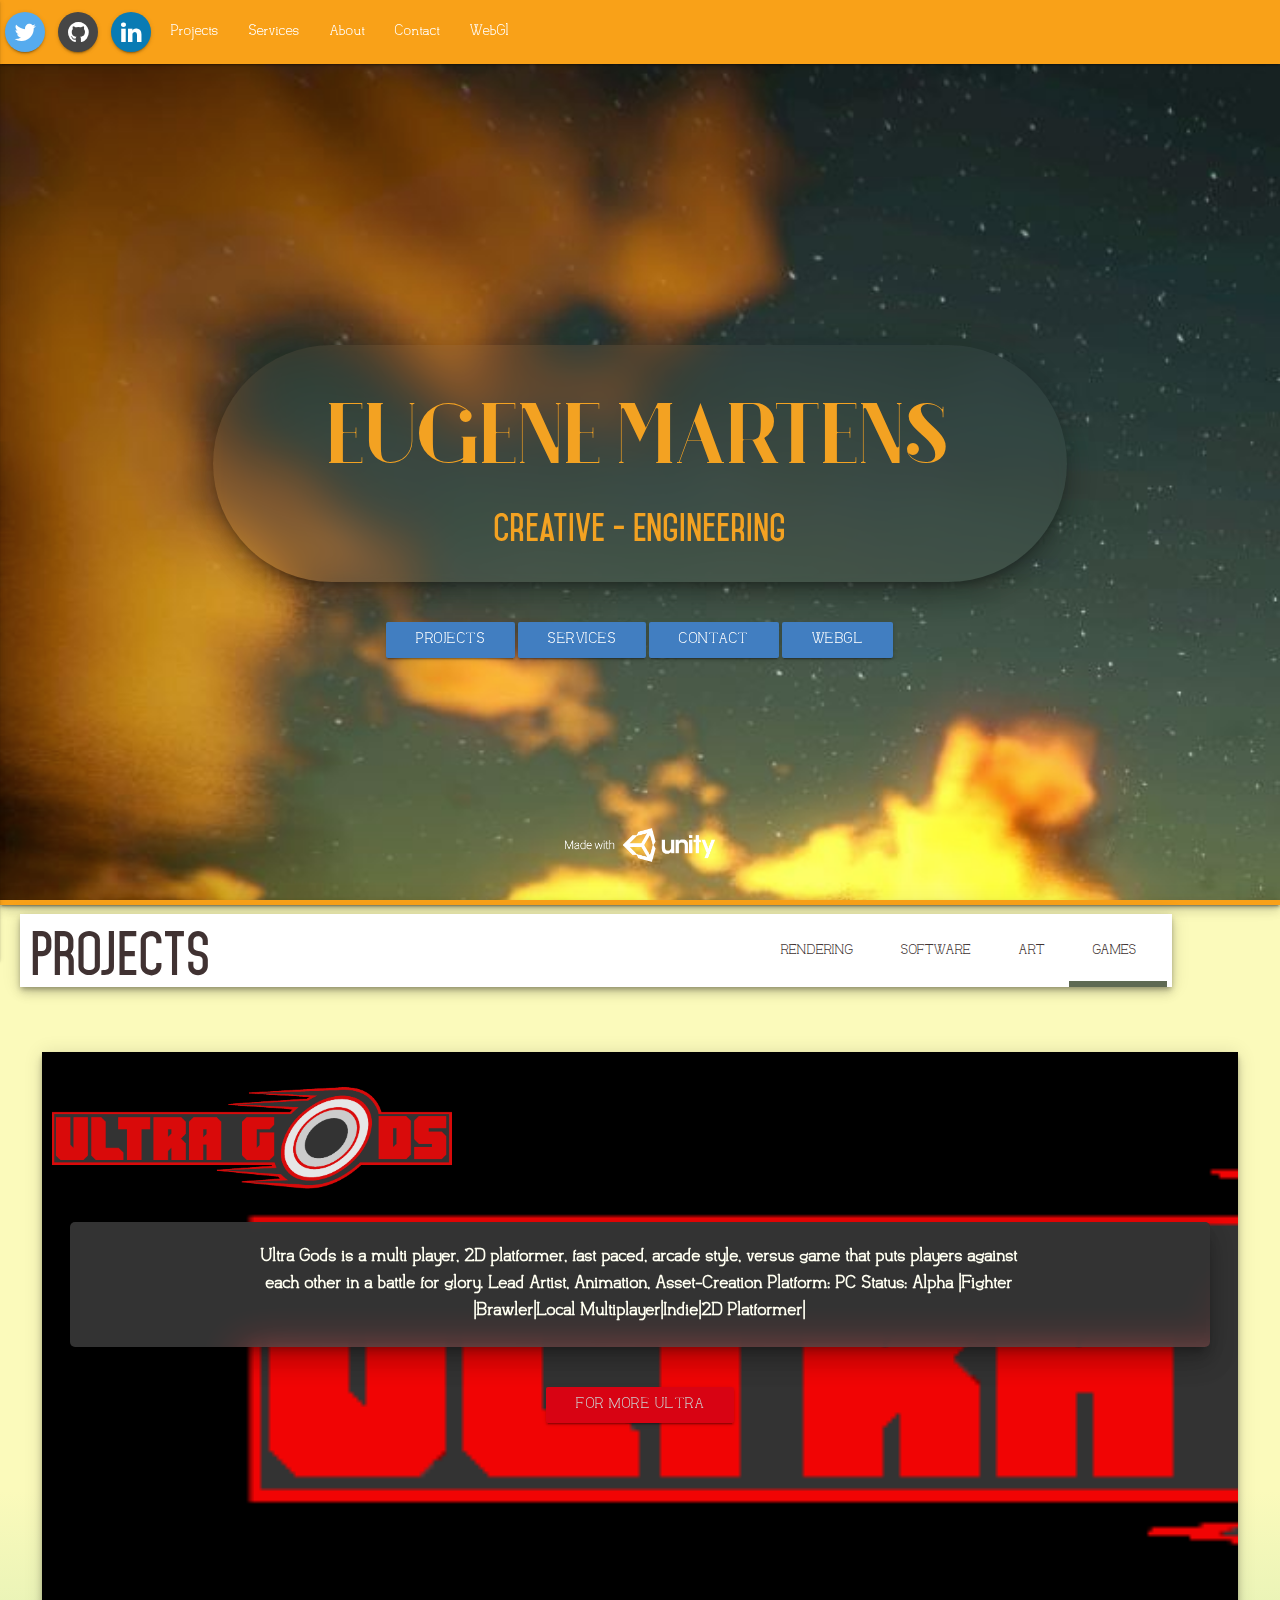
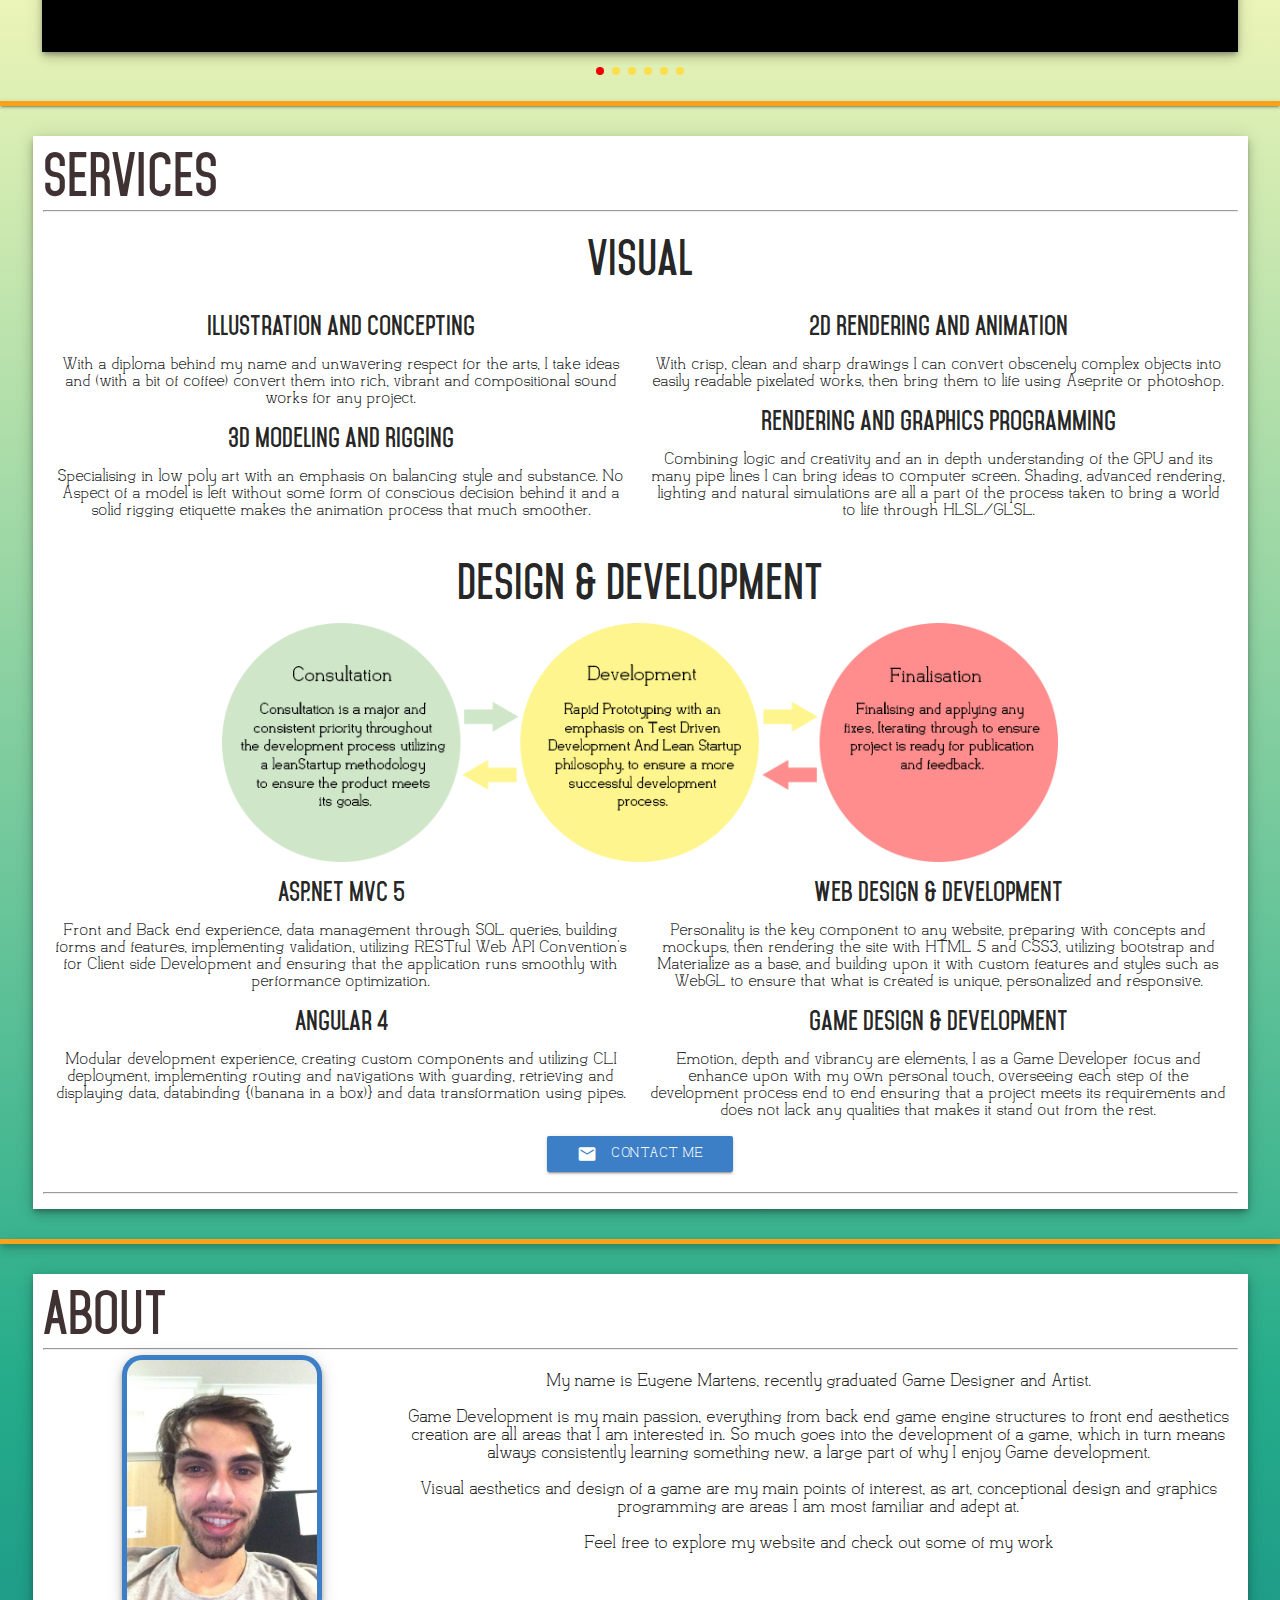
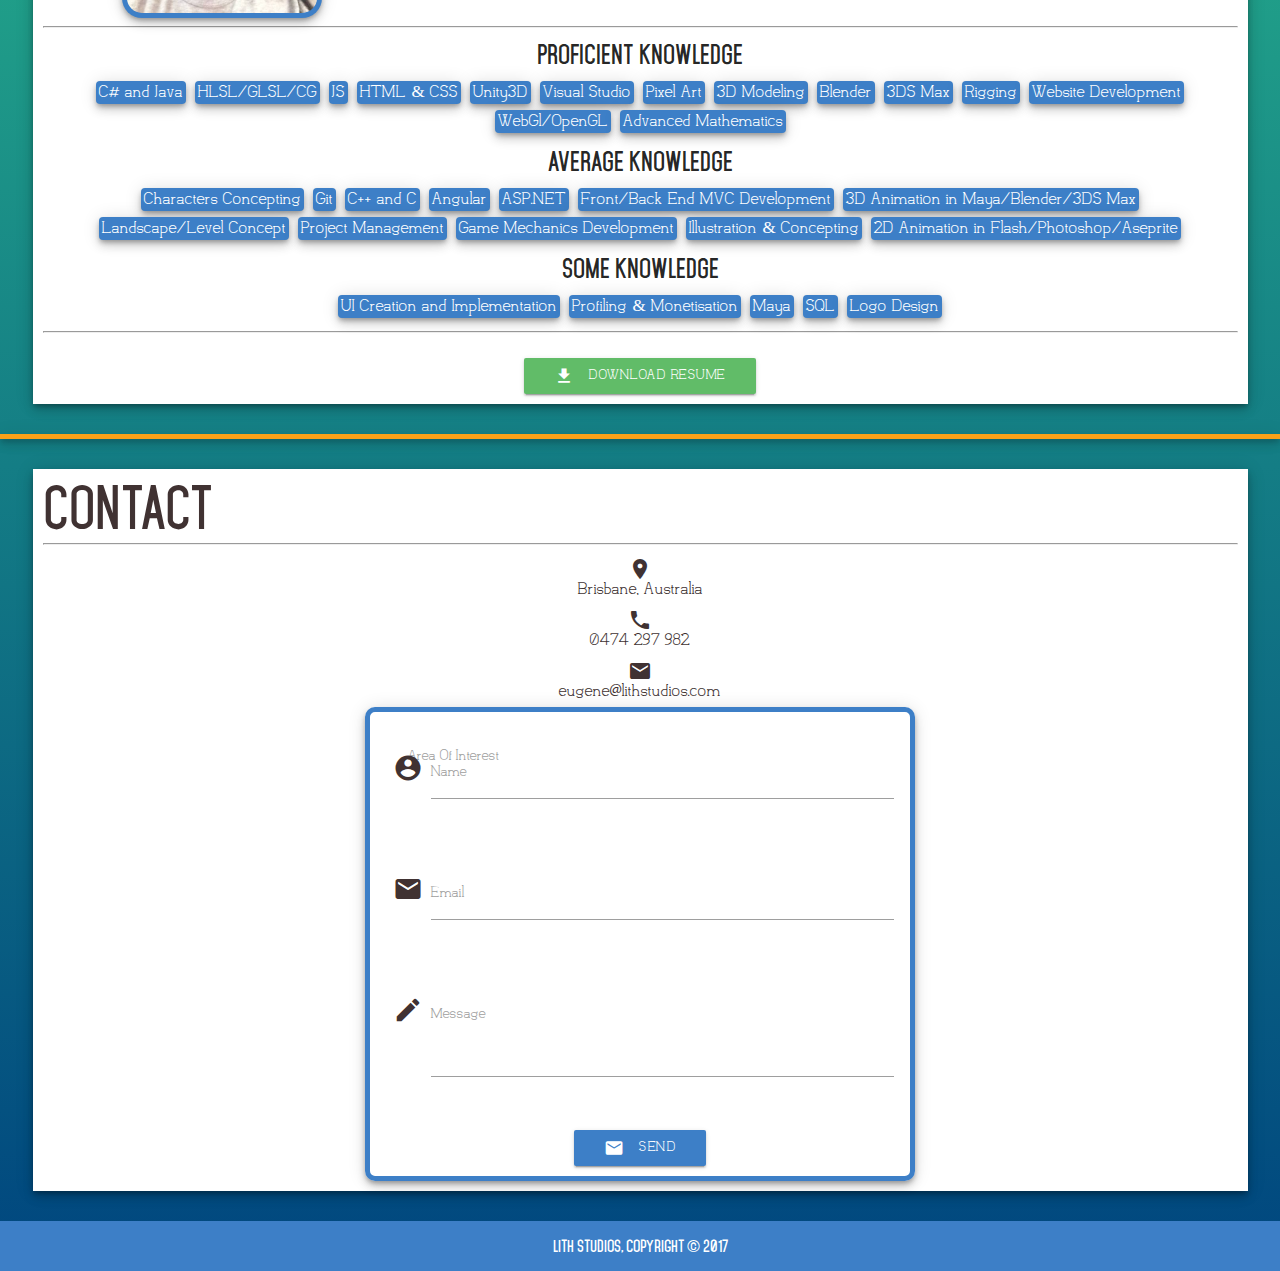
<file: public_html/index.html>
﻿<!DOCTYPE html>
<html id="Index-Html">

<head>
	<meta charset="utf-8">

	<meta name="viewport" content="width=device-width, initial-scale=1.0">
	<meta name="description" content="Eugene Martens Portfolio">
	<meta name="keywords" content="Eugene Martens, Portfolio, software development, web desighn, game development, programming">
	<meta name="author" content="Eugene Martens">
	<link rel="shortcut icon" type="image/png" href="img/Icons/favicon.ico">

	<title>Eugene Martens| Welcome</title>
	<!--Import Google Icon Font-->
	<link href="https://fonts.googleapis.com/icon?family=Material+Icons" rel="stylesheet">
	<!--Import materialize.css-->
	<link type="text/css" rel="stylesheet" href="css/materialize.min.css" media="screen,projection" />
	<link type="text/css" rel="stylesheet" href="css/custom.css" media="screen,projection" />
	<link type="text/css" rel="stylesheet" href="css/project-content.css" media="screen,projection" />
	<!-- Add icon library -->
	<link rel="stylesheet" href="https://cdnjs.cloudflare.com/ajax/libs/font-awesome/4.7.0/css/font-awesome.min.css">

	<!--Import jQuery before materialize.js-->

	<script type="text/javascript" src="https://code.jquery.com/jquery-3.2.1.min.js"></script>
	<script type="text/javascript" src="js/materialize.js"></script>
	<link href="https://fonts.googleapis.com/icon?family=Material+Icons" rel="stylesheet">
	<script>
		(function (i, s, o, g, r, a, m) {
			i['GoogleAnalyticsObject'] = r; i[r] = i[r] || function () {
				(i[r].q = i[r].q || []).push(arguments)
			}, i[r].l = 1 * new Date(); a = s.createElement(o),
				m = s.getElementsByTagName(o)[0]; a.async = 1; a.src = g; m.parentNode.insertBefore(a, m)
		})(window, document, 'script', 'https://www.google-analytics.com/analytics.js', 'ga');
		ga('create', 'UA-104121571-1', 'auto');
		ga('send', 'pageview');
	</script>

	<script>
		$(document).ready(function () {

			$('.modal').modal();

			$('#contact').modal({
				dismissible: false
			});
			$(".button-collapse").sideNav();
			$('.carousel.carousel-slider').carousel({ fullWidth: true });
			$('.scrollspy').scrollSpy({ scrollOffset: 0 });
			$('select').material_select();

			$("#navvy").hide(); //hide your div initially
			var topOfOthDiv = $("#Projects").offset().top;
			$(window).scroll(function () {
				if ($(window).scrollTop() > topOfOthDiv - 15) { //scrolled past the other div?
					$("#navvy").fadeIn("slow"); //reached the desipeach point -- show div
				}
				else {
					$("#navvy").fadeOut("slow");
				}
			});

		});
	</script>

	<script>
		function Pause() {
			console.log("poo");
			var carousel = $('#4').carousel();
			carousel.off();
		}

		function Init() {
			document.onclick = function () {
				$('#1').carousel({ fullWidth: true });
				$('#4').carousel({ fullWidth: true });
				$('.carousel.carousel-slider').carousel({ fullWidth: true });
			}
		}
	</script>

	<!-- Main -->
	<!-- Three JS -->
</head>

<body>
	<!-- ----------------------------MAIN------------------------- -->

	<!------------------------------MAIN------------------------------>
	<main>



		<nav id="navvy" class="fixed display-flex">
			<div class="nav-wrapper">
				<a href="#" data-activates="mobile-demo" class="button-collapse">
					<i class="material-icons">menu</i>
				</a>
				<a id="right" target="_blank" href="https://twitter.com/jhonnywhiplash" class="m-sides-5 waves-effect waves-light btn-floating social twitter social-twit-col z-depth-1">
					<i class="fa fa-twitter l-height-40"></i> Sign in with twitter</a>
				<a id="right" target="_blank" href="https://github.com/Togene" class="m-sides-5 waves-effect waves-light btn-floating social github social-git-col z-depth-1">
					<i class="fa fa-github l-height-40"></i> Sign in with github</a>
				<a id="right" target="_blank" href="https://www.linkedin.com/in/eugene-martens-7b9603a0/" class="m-sides-5 waves-effect waves-light btn-floating social linkedin social-linked-col z-depth-1">
					<i class="fa fa-linkedin l-height-40"></i> Sign in with linkedin</a>
				<ul class="right hide-on-med-and-down">
					<li>
						<a href="#Projects">Projects</a>
					</li>
					<li>
						<a href="#Services">Services</a>
					</li>
					<li>
						<a href="#About">About</a>
					</li>
					<li>
						<a href="#Contact">Contact</a>

					</li>
					<li>
						<a href="http://webgl.eugenemartens.com/">WebGl</a>

					</li>

				</ul>
				<ul class="side-nav" id="mobile-demo">
					<li>
						<a href="#Projects">Projects</a>
					</li>
					<li>
						<a href="#Services">Services</a>
					</li>
					<li>
						<a href="#About">About</a>
					</li>
					<li>
						<a href="#Contact">Contact</a>
					</li>
					<li>
						<a href="http://webgl.eugenemartens.com/">WebGl</a>

					</li>
				</ul>
			</div>
		</nav>

		<!------------------------------MODAL CONTENT------------------------------>
		<div class="row no-b-margin">

			<!-- Modal Structure -->

			<div id="m-art-beach" class="modal b-r-10 no-color m-t-20">
				<div class="modal-content">
					<img src="./img/beach_cg.jpg" alt="" class="img-clamp-100">
				</div>
			</div>

			<!-- Modal Structure -->
			<div id="m-art-1" class="modal b-r-10 no-color padding-10 m-t-20">
				<div class="modal-content">
					<img src="./img/Art_01.JPG" alt="" class="img-clamp-100">
				</div>
			</div>

			<!-- Modal Structure -->
			<div id="m-art-9" class="modal b-r-10 no-color padding-10 m-t-20">
				<div class="modal-content">
					<img src="./img/Art_09.png" alt="" class="img-clamp-100">
				</div>
			</div>

			<!-- Modal Structure -->
			<div id="m-art-2" class="modal v-modal-width b-r-10 no-color padding-10 m-t-20">
				<div class="modal-content">
					<img src="./img/Art_02.JPG" alt="" class="img-clamp-100">
				</div>
			</div>

			<!-- Modal Structure -->
			<div id="m-art-3" class="modal v-modal-width b-r-10 no-color padding-10 m-t-20">

				<div class="modal-content">
					<img src="./img/Art_03.JPG" alt="" class="img-clamp-100">
				</div>

			</div>

			<div id="m-art-3" class="modal v-modal-width b-r-10 no-color padding-10 m-t-20">

				<div class="modal-content">
					<img src="./img/Art_03.JPG" alt="" class="img-clamp-100">
				</div>

			</div>

			<div id="m-art-8" class="modal v-modal-width-2 b-r-10 no-color padding-10 m-t-20">

				<div class="modal-content">
					<img src="./img/Art_08.jpg" alt="" class="img-clamp-100">
				</div>

			</div>

			<!------------------------------------------------------------------------>

			<!-- Modal Structure -->
			<div id="m-p-art-0" class="modal v-modal-width b-r-10 no-color padding-10 m-t-20">

				<div class="modal-content">
					<img src="./img/2d/Pixel_Art0.png" alt="" class="img-pixelated img-clamp-100">
				</div>

			</div>

			<!-- Modal Structure -->
			<div id="m-p-art-1" class="modal v-modal-width b-r-10 no-color padding-10 m-t-20">

				<div class="modal-content">
					<img src="./img/2d/pixel_Gene_Dance/Puri_Puri_Jump.gif" alt="" class="img-pixelated img-clamp-100">
				</div>

			</div>

			<!-- Modal Structure -->
			<div id="m-p-art-2" class="modal v-modal-width b-r-10 no-color padding-10 m-t-20">

				<div class="modal-content">
					<img src="./img/2d/Pixel_Art2.png" alt="" class="img-pixelated img-clamp-100">
				</div>

			</div>

			<!-- Modal Structure -->
			<div id="m-p-art-3" class="modal v-modal-width b-r-10 no-color padding-10 m-t-20">

				<div class="modal-content">
					<img src="./img/2d/pixel_Gene_Dance/Jest_Dance.gif" alt="" class="img-pixelated img-clamp-100">
				</div>

			</div>

			<div id="m-p-art-4" class="modal v-modal-width b-r-10 no-color padding-10 m-t-20">

				<div class="modal-content">
					<img src="./img/2d/Pixel_Art4.png" alt="" class="img-pixelated img-clamp-100">
				</div>

			</div>

			<div id="m-p-art-5" class="modal v-modal-width-2 b-r-10 no-color padding-10 m-t-20">

				<div class="modal-content">
					<img src="./img/2d/Pixel_Art5.png" alt="" class="img-pixelated img-clamp-100">
				</div>

			</div>

			<div id="m-p-art-6" class="modal v-modal-width b-r-10 no-color padding-10 m-t-20">

				<div class="modal-content">
					<img src="./img/2d/Pixel_Art6.png" alt="" class="img-pixelated img-clamp-100">
				</div>

			</div>

			<div id="m-p-art-7" class="modal v-modal-width b-r-10 no-color padding-10 m-t-20">

				<div class="modal-content">
					<img src="./img/2d/Pixel_Art7.png" alt="" class="img-pixelated img-clamp-100">
				</div>

			</div>

			<div id="m-p-art-8" class="modal v-modal-width b-r-10 no-color padding-10 m-t-20">

				<div class="modal-content">
					<img src="./img/2d/pixel_Gene_Dance/Pixel_Gene.gif" alt="" class="img-pixelated img-clamp-100">
				</div>

			</div>

			<!------------------------------------------------------------------------>
			<!------------------------------------------------------------------------>

			<!-- Modal Structure -->
			<div id="m-m-art-0" class="modal b-r-10 no-color padding-10 m-t-20">

				<div class="modal-content">
					<img src="./img/Models/m-art-0.png" alt="" class="img-pixelated img-clamp-100">
				</div>

			</div>

			<!-- Modal Structure -->
			<div id="m-m-art-1" class="modal b-r-10 no-color padding-10 m-t-20">

				<div class="modal-content">
					<img src="./img/Models/m-art-1.png" alt="" class="img-pixelated img-clamp-100">
				</div>

			</div>

			<!-- Modal Structure -->
			<div id="m-m-art-2" class="modal b-r-10 no-color padding-10 m-t-20">

				<div class="modal-content">
					<img src="./img/Models/m-art-2.png" alt="" class="img-pixelated img-clamp-100">
				</div>

			</div>

			<!-- Modal Structure -->
			<div id="m-m-art-3" class="modal b-r-10 no-color padding-10 m-t-20">

				<div class="modal-content">
					<img src="./img/Models/m-art-3.png" alt="" class="img-pixelated img-clamp-100">
				</div>

			</div>

			<div id="m-m-art-4" class="modal b-r-10 no-color padding-10 m-t-20">

				<div class="modal-content">
					<img src="./img/Models/m-art-4.png" alt="" class="img-pixelated img-clamp-100">
				</div>

			</div>

			<div id="m-m-art-5" class="modal b-r-10 no-color padding-10 m-t-20">

				<div class="modal-content">
					<img src="./img/Models/m-art-5.png" alt="" class="img-pixelated img-clamp-100">
				</div>

			</div>

			<div id="m-m-art-6" class="modal b-r-10 no-color padding-10 m-t-20">

				<div class="modal-content">
					<img src="./img/Models/m-art-6.png" alt="" class="img-pixelated img-clamp-100">
				</div>

			</div>


			<!------------------------------------------------------------------------>
			<!------------------------------------------------------------------------>

			<div id="contact" class="modal max-w-550 b-r-10 no-color padding-10">

				<div class="modal-content padding-0">
					<div class=" container  w-90 centre">
						<div class="container abs t-r-0 width-clamp-auto">
							<i class="trans-5-10 material-icons left modal-close close-transform">clear</i>
						</div>

						<form action="https://formspree.io/eugene@lithstudios.com" method="POST">
							<div class=" container p-m-10 centre form-border white  w-100 z-depth-3 f-c-black">
								<div class="container w-90">

									<div class="input-field col s12">
										<select type="hidden" name="_subject" value="New submission!">
											<option value="No Topic" disabled selected>Topic</option>
											<option value="Design and Development">Design and Development</option>
											<option value="Visual Art">Visual Art</option>
											<option value="Miscellaneous">Miscellaneous</option>
										</select>
										<label>Area Of Interest</label>
									</div>

									<div class="row">
										<div class="row">
											<div class="input-field col s12">
												<i class="material-icons prefix">account_circle</i>
												<input id="icon_prefix" type="text" name="Name" class="validate">
												<label for="icon_prefix">Name</label>
											</div>
										</div>
									</div>

									<div class="row">
										<div class="row">
											<div class="input-field col s12 ">
												<i class="material-icons prefix">email</i>
												<input id="email" type="email" name="Email" class="validate border-b">
												<label for="email" data-error="wrong" data-success="right">Email</label>
											</div>
										</div>
									</div>

									<div class="row">
										<div class="row m-b-10">
											<div class="input-field col s12">
												<i class="material-icons prefix">mode_edit</i>
												<textarea id="icon_prefix2" class="materialize-textarea" name="Message"></textarea>
												<label for="icon_prefix2">Message</label>
											</div>
										</div>
									</div>
									<!-- onclick="Materialize.toast('Sent!', 5000)" -->

									<button class="showMore waves-effect waves-light btn blue" type="submit" value="Send">
										<i class="material-icons left">email</i>Send</button>

								</div>
							</div>

						</form>
					</div>
				</div>
			</div>
		</div>


		<!------------------------------MODAL CONTENT------------------------------>

		<div class="width-clamp-100 row no-b-margin">
			<!-- ----------------------------SPLASH------------------------- -->

			<div class="responsive-img pos-rel col s12 blue h-100vh Splash-Back  l2 exclude-h width-clamp-100">
				<div class=" container centre position-b">
					<div class="container centre position-b"></div>

					<div class=" Splash-blur-back z-depth-5 t-align-c">
						<h2 class="t-align-c f-c-gold splash-argo-f">EUGENE MARTENS</h2>
						<h4 class="t-align-c f-c-gold">Creative - Engineering</h4>
					</div>
					<div class="container centre">
						<a class="waves-effect waves-light btn blue" href="#Projects">
							Projects
						</a>
						<a class="waves-effect waves-light btn blue" href="#Services">
							Services
						</a>
						<a class="waves-effect waves-light btn blue" href="#Contact">
							Contact
						</a>
						<a class="waves-effect waves-light btn blue" href="http://webgl.eugenemartens.com/">
							WebGl
						</a>
					</div>

					<div class="pos-abs-bottom">
						<img class="img-splash-unity" src="./img/Unity_Made_By.png">
					</div>
				</div>

			</div>

		</div>
		</div>
		<!-- ----------------------------SPLASH------------------------- -->

		<!-- ----------------------------PROJECTS------------------------- -->
		<div class="m-b-7 row no-b-margin scrollspy" id="Projects">
			<nav class="nav-extended dark">
				<div class="z-depth-3 nav-wrapper min-h-5">
				</div>

				<div class="w-90 float-l row">
					<ul class="h-banner-35 z-depth-3 margin-b-15 ul-grid tabs tabs-transparent white h-banner float-l display-flex">
						<div class="w-100 row grid-mode white h-banner-row">
							<li class=" tab flex-grow-1">
								<h2 class="neg-b-margin-13 f-c-black margin-a defualt">projects</h2>
							</li>
							<li class="float-r tab flex-grow-1">
								<a class="waves-effect waves-light f-c-black" onclick="Init()" href="#1">Games</a>
							</li>

							<li class="float-r tab flex-grow-1">
								<a class="f-c-black" onclick="Init()" href="#2">Art</a>
							</li>
							<li class="float-r tab flex-grow-1">
								<a class="f-c-black" onclick="Init()" href="#3">Software</a>
							</li>
							<li class="float-r tab flex-grow-1">
								<a class="f-c-black" onclick="Init()" href="#4">Rendering</a>
							</li>
						</div>
					</ul>
				</div>
			</nav>

			<div id="1" class="no-b-margin height-clamp-85vh carousel carousel-slider center" data-indicators="true">
				<div class="carousel-fixed-item center">

				</div>
				<div class="carousel-item no-color white-text" href="#one!">

					<!-- ----------------------------------------      CONTENT ------------------------------------                 -->
					<div class="width-clamp-95 f-c-black container">
						<div class="b-r-10 no-color padding-10 m-t-20">
							<div class="max-h-400 UG-Back z-depth-3 padding-10">
								<div class="ultra-gods-Logo "></div>
								<div class="blur-back z-depth-5 t-align-c">
									<div class="defualt container">
										Ultra Gods is a multi player, 2D platformer, fast paced, arcade style, versus game that puts players against each other in
										a battle for glory. Lead Artist, Animation, Asset-Creation Platform: PC Status: Alpha |Fighter |Brawler|Local Multiplayer|Indie|2D
										Platformer|
									</div>
								</div>

								<div class="t-align-c">
									<a href="http://www.ultragods.com/" target="_blank" class="btn ultra-red-theme">For More Ultra</a>
								</div>
							</div>
						</div>
					</div>
					<!-- ----------------------------------------      CONTENT ------------------------------------                 -->

				</div>
				<div class="carousel-item no-color white-text" href="#two!">

					<!-- ----------------------------------------      CONTENT ------------------------------------                 -->
					<div class="width-clamp-95 f-c-black container">
						<div class="b-r-10 no-color padding-10 m-t-20">
							<div class="max-h-400 D67-Back z-depth-3 padding-10">
								<div class="D67-Logo "></div>
								<div class="D67-blur-back z-depth-5 t-align-c">
									<div class="defualt container">
										Ultra Gods is a multi player, 2D platformer, fast paced, arcade style, versus game that puts players against each other in
										a battle for glory. Lead Artist, Animation, Asset-Creation Platform: PC Status: Alpha |Fighter |Brawler|Local Multiplayer|Indie|2D
										Platformer|
									</div>
								</div>

								<div class="t-align-c">
									<a href="http://www.ultragods.com/" target="_blank" class="btn ultra-red-theme">For More Ultra</a>
								</div>
							</div>
						</div>
					</div>
					<!-- ----------------------------------------      CONTENT ------------------------------------                 -->


				</div>
				<div class="carousel-item no-color white-text" href="#three!">

					<!-- ----------------------------------------      CONTENT ------------------------------------                 -->
					<div class="width-clamp-95 f-c-black container">
						<div class="b-r-10 no-color padding-10 m-t-20">
							<div class="max-h-400 max-h-400 LO-Back z-depth-3 padding-10">
								<div class="LO-Logo "></div>
								<div class="LO-blur-back z-depth-5 t-align-c">
									<div class="defualt container">
										Ultra Gods is a multi player, 2D platformer, fast paced, arcade style, versus game that puts players against each other in
										a battle for glory. Lead Artist, Animation, Asset-Creation Platform: PC Status: Alpha |Fighter |Brawler|Local Multiplayer|Indie|2D
										Platformer|
									</div>
								</div>

								<div class="t-align-c">
									<a href="http://www.ultragods.com/" target="_blank" class="btn ultra-red-theme">For More Ultra</a>
								</div>
							</div>
						</div>
					</div>
					<!-- ----------------------------------------      CONTENT ------------------------------------                 -->


				</div>

				<div class="carousel-item no-color white-text" href="#five!">

					<!-- ----------------------------------------      CONTENT ------------------------------------                 -->
					<div class="width-clamp-95 f-c-black container">
						<div class="b-r-10 no-color padding-10 m-t-20">
							<div class="max-h-400 M-Back z-depth-3 padding-10">
								<div class="M-Logo "></div>
								<div class="M-blur-back z-depth-5 t-align-c">
									<div class="defualt container">
										Ultra Gods is a multi player, 2D platformer, fast paced, arcade style, versus game that puts players against each other in
										a battle for glory. Lead Artist, Animation, Asset-Creation Platform: PC Status: Alpha |Fighter |Brawler|Local Multiplayer|Indie|2D
										Platformer|
									</div>
								</div>

								<div class="t-align-c">
									<a href="http://www.ultragods.com/" target="_blank" class="btn ultra-red-theme">For More Ultra</a>
								</div>
							</div>
						</div>
					</div>
					<!-- ----------------------------------------      CONTENT ------------------------------------                 -->

				</div>


				<div class="carousel-item no-color white-text" href="#six!">

					<!-- ----------------------------------------      CONTENT ------------------------------------                 -->
					<div class="width-clamp-95 f-c-black container">
						<div class="b-r-10 no-color padding-10 m-t-20">
							<div class="max-h-400 SPP-Back z-depth-3 padding-10">
								<div class="SPP-Logo "></div>
								<div class="SPP-blur-back z-depth-5 t-align-c">
									<div class="defualt container">
										Ultra Gods is a multi player, 2D platformer, fast paced, arcade style, versus game that puts players against each other in
										a battle for glory. Lead Artist, Animation, Asset-Creation Platform: PC Status: Alpha |Fighter |Brawler|Local Multiplayer|Indie|2D
										Platformer|
									</div>
								</div>

								<div class="t-align-c">
									<a href="http://www.ultragods.com/" target="_blank" class="btn ultra-red-theme">For More Ultra</a>
								</div>
							</div>
						</div>
					</div>
					<!-- ----------------------------------------      CONTENT ------------------------------------                 -->

				</div>

				<div class="carousel-item no-color white-text" href="#seven!">

					<!-- ----------------------------------------      CONTENT ------------------------------------                 -->
					<div class="width-clamp-95 f-c-black container">
						<div class="b-r-10 no-color padding-10 m-t-20">
							<div class="max-h-400 P-Back z-depth-3 padding-10">
								<div class="P-Logo "></div>
								<div class="P-blur-back z-depth-5 t-align-c">
									<div class="defualt container">
										Ultra Gods is a multi player, 2D platformer, fast paced, arcade style, versus game that puts players against each other in
										a battle for glory. Lead Artist, Animation, Asset-Creation Platform: PC Status: Alpha |Fighter |Brawler|Local Multiplayer|Indie|2D
										Platformer|
									</div>
								</div>

								<div class="t-align-c">
									<a href="http://www.ultragods.com/" target="_blank" class="btn ultra-red-theme">For More Ultra</a>
								</div>
							</div>
						</div>
					</div>
					<!-- ----------------------------------------      CONTENT ------------------------------------                 -->

				</div>

			</div>



			<div id="2" class="no-b-margin height-clamp-85vh carousel carousel-slider center" data-indicators="true">
				<div class="carousel-fixed-item center">

				</div>
				<div class="carousel-item no-color white-text" href="#one!">
					<!--
					<!------------------------------------------      CONTENT ------------------------------------                 -->

					<div class="width-clamp-95 f-c-black container">
						<div class="b-r-10 no-color padding-10 m-t-20">
							<div class="pos-rel max-h-400 min-max-600  white z-depth-3 padding-10">
								<h5>Traditional and Digital</h5>
								<div class="gallery">
									<a class="v-align-a waves-effect waves-light modal-trigger" href="#m-art-1">
										<figure>
											<img src="./img/Art_01.JPG" alt="" class="img-clamp-200">
										</figure>
									</a>

									<a class="v-align-a waves-effect waves-light modal-trigger" href="#m-art-beach">
										<figure>
											<img src="./img/beach_cg.jpg" alt="" class="img-clamp-200 img-transform">
										</figure>
									</a>

									<a class="v-align-a waves-effect waves-light modal-trigger" href="#m-art-9">
										<figure>
											<img src="./img/Art_09.png" alt="" class="img-clamp-200">
										</figure>
									</a>

									<a class="v-align-a waves-effect waves-light modal-trigger" href="#m-art-2">
										<figure>
											<img src="./img/Art_02.JPG" alt="" class="img-clamp-100">
										</figure>
									</a>

									<a class="v-align-a waves-effect waves-light modal-trigger" href="#m-art-3">
										<figure>
											<img src="./img/Art_03.JPG" alt="" class="img-clamp-100">
										</figure>
									</a>

									<a class="v-align-a waves-effect waves-light modal-trigger" href="#m-art-8">
										<figure>
											<img src="./img/Art_08.jpg" alt="" class="img-clamp-100">
										</figure>
									</a>


								</div>
							</div>

						</div>
					</div>
					<!-- ----------------------------------------      CONTENT ------------------------------------                 -->
				</div>
				<div class="carousel-item no-color white-text" href="#two!">

					<!-- ----------------------------------------      CONTENT ------------------------------------                 -->
					<div class="width-clamp-95 f-c-black container">
						<div class="b-r-10 no-color padding-10 m-t-20">
							<div class="pos-rel max-h-400 min-max-600  white z-depth-3 padding-10">
								<h5>2D</h5>
								<div class="gallery">
									<a class="v-align-a waves-effect waves-light modal-trigger" href="#m-p-art-0">
										<figure>
											<img src="./img/2d/Pixel_Art0.png" alt="" class="img-pixelated img-clamp-100">
										</figure>
									</a>

									<a class="v-align-a waves-effect waves-light modal-trigger" href="#m-p-art-1">
										<figure>
											<img src="./img/2d/Pixel_Art1.png" alt="" class="img-pixelated img-clamp-100">
										</figure>
									</a>

									<a class="v-align-a waves-effect waves-light modal-trigger" href="#m-p-art-2">
										<figure>
											<img src="./img/2d/Pixel_Art2.png" alt="" class="img-pixelated img-clamp-100">
										</figure>
									</a>

									<a class="v-align-a waves-effect waves-light modal-trigger" href="#m-p-art-3">
										<figure>
											<img src="./img/2d/Pixel_Art3.png" alt="" class="img-pixelated img-clamp-100">
										</figure>
									</a>

									<a class="v-align-a waves-effect waves-light modal-trigger" href="#m-p-art-4">
										<figure>
											<img src="./img/2d/Pixel_Art4.png" alt="" class="img-pixelated img-clamp-100">
										</figure>
									</a>

									<a class="v-align-a waves-effect waves-light modal-trigger" href="#m-p-art-5">
										<figure>
											<img src="./img/2d/Pixel_Art5.png" alt="" class="img-pixelated img-clamp-100">
										</figure>
									</a>

									<a class="v-align-a waves-effect waves-light modal-trigger" href="#m-p-art-6">
										<figure>
											<img src="./img/2d/Pixel_Art6.png" alt="" class="img-pixelated img-clamp-100">
										</figure>
									</a>

									<a class="v-align-a waves-effect waves-light modal-trigger" href="#m-p-art-7">
										<figure>
											<img src="./img/2d/Pixel_Art7.png" alt="" class="img-pixelated img-clamp-100">
										</figure>
									</a>

									<a class="v-align-a waves-effect waves-light modal-trigger" href="#m-p-art-8">
										<figure>
											<img src="./img/2d/Pixel_Art8.png" alt="" class="img-pixelated img-clamp-100">
										</figure>
									</a>



								</div>
							</div>

						</div>
					</div>
					<!-- ----------------------------------------      CONTENT ------------------------------------                 -->

				</div>


				<div class="carousel-item no-color white-text" href="#four!">

					<!-- ----------------------------------------      CONTENT ------------------------------------                 -->
					<div class="width-clamp-95 f-c-black container">
						<div class="b-r-10 no-color padding-10 m-t-20">
							<div class="pos-rel max-h-400 min-max-600  white z-depth-3 padding-10">
								<h5>Concepts and Illustrations</h5>
								<div class="gallery">
									<a class="v-align-a waves-effect waves-light modal-trigger" href="#m-art-1">
										<figure>
											<img src="./img/Art_01.JPG" alt="" class="img-clamp-200">
										</figure>
									</a>

									<a class="v-align-a waves-effect waves-light modal-trigger" href="#m-art-beach">
										<figure>
											<img src="./img/beach_cg.jpg" alt="" class="img-clamp-200 img-transform">
										</figure>
									</a>

									<a class="v-align-a waves-effect waves-light modal-trigger" href="#m-art-9">
										<figure>
											<img src="./img/Art_09.png" alt="" class="img-clamp-200">
										</figure>
									</a>

									<a class="v-align-a waves-effect waves-light modal-trigger" href="#m-art-2">
										<figure>
											<img src="./img/Art_02.JPG" alt="" class="img-clamp-100">
										</figure>
									</a>

									<a class="v-align-a waves-effect waves-light modal-trigger" href="#m-art-3">
										<figure>
											<img src="./img/Art_03.JPG" alt="" class="img-clamp-100">
										</figure>
									</a>

									<a class="v-align-a waves-effect waves-light modal-trigger" href="#m-art-8">
										<figure>
											<img src="./img/Art_08.jpg" alt="" class="img-clamp-100">
										</figure>
									</a>

								</div>
							</div>

						</div>
					</div>
					<!-- ----------------------------------------      CONTENT ------------------------------------                 -->

				</div>

				<div class="carousel-item no-color white-text" href="#five!">

					<!-- ----------------------------------------      CONTENT ------------------------------------                 -->
					<div class="width-clamp-95 f-c-black container">
						<div class="b-r-10 no-color padding-10 m-t-20">
							<div class="max-h-400 LTR-Back z-depth-3 padding-10">
								<div class="LTR-Logo "></div>
								<div class="LTR-blur-back z-depth-5 t-align-c">
									<div class="defualt container">
										Ultra Gods is a multi player, 2D platformer, fast paced, arcade style, versus game that puts players against each other in
										a battle for glory. Lead Artist, Animation, Asset-Creation Platform: PC Status: Alpha |Fighter |Brawler|Local Multiplayer|Indie|2D
										Platformer|
									</div>
								</div>

								<div class="t-align-c">
									<a href="http://www.ultragods.com/" target="_blank" class="btn ultra-red-theme">For More Ultra</a>
								</div>
							</div>
						</div>
					</div>
					<!-- ----------------------------------------      CONTENT ------------------------------------                 -->

				</div>
			</div>


			<div id="3" class="no-b-margin height-clamp-85vh carousel carousel-slider center" data-indicators="true">
				<div class="carousel-fixed-item center">

				</div>
				<div class="carousel-item no-color white-text" href="#one!">

					<!-- ----------------------------------------      CONTENT ------------------------------------                 -->
					<div class="width-clamp-95 f-c-black container">
						<div class="b-r-10 no-color padding-10 m-t-20">
							<div class="max-h-400 Ang-Back z-depth-3 padding-10">
								<div class="Ang-Logo "></div>
								<div class="Ang-blur-back z-depth-5 t-align-c">
									<div class="defualt container">
										Ultra Gods is a multi player, 2D platformer, fast paced, arcade style, versus game that puts players against each other in
										a battle for glory. Lead Artist, Animation, Asset-Creation Platform: PC Status: Alpha |Fighter |Brawler|Local Multiplayer|Indie|2D
										Platformer|
									</div>
								</div>

								<div class="t-align-c">
									<a href="http://angular.eugenemartens.com" target="_blank" class="btn ultra-red-theme">Demo Site</a>
								</div>
							</div>
						</div>
					</div>
					<!-- ----------------------------------------      CONTENT ------------------------------------                 -->

				</div>
				<div class="carousel-item no-color white-text" href="#two!">

					<!-- ----------------------------------------      CONTENT ------------------------------------                 -->
					<div class="width-clamp-95 f-c-black container">
						<div class="b-r-10 no-color padding-10 m-t-20">
							<div class="max-h-400 MVC-Back z-depth-3 padding-10">
								<div class="MVC-Logo "></div>
								<div class="MVC-blur-back z-depth-5 t-align-c">
									<div class="defualt container">
										Ultra Gods is a multi player, 2D platformer, fast paced, arcade style, versus game that puts players against each other in
										a battle for glory. Lead Artist, Animation, Asset-Creation Platform: PC Status: Alpha |Fighter |Brawler|Local Multiplayer|Indie|2D
										Platformer|
									</div>
								</div>

								<div class="t-align-c">
									<a href="https://github.com/Togene/MVC_5" target="_blank" class="btn ultra-red-theme">Project Link</a>
								</div>
							</div>
						</div>
					</div>
					<!-- ----------------------------------------      CONTENT ------------------------------------                 -->


				</div>

			</div>

			<div id="4" class="no-b-margin height-clamp-85vh carousel carousel-slider center" data-indicators="true">
				<div class="carousel-fixed-item center">

				</div>
				<div class="carousel-item no-color white-text" href="#one!">
					<!--
					<!------------------------------------------      CONTENT ------------------------------------                 -->

					<div class="width-clamp-95 f-c-black container">
						<div class="b-r-10 no-color padding-10 m-t-20">
							<div class="pos-rel max-h-400 min-max-600  white z-depth-3 padding-10">
								<h5>3D Models</h5>
								<div class="gallery">
									<a class="v-align-a waves-effect waves-light modal-trigger" href="#m-m-art-0">
										<figure>
											<img src="./img/Models/m-art-0.png" alt="" class="img-clamp-100">
										</figure>
									</a>

									<a class="v-align-a waves-effect waves-light modal-trigger" href="#m-m-art-1">
										<figure>
											<img src="./img/Models/m-art-1.png" alt="" class="img-clamp-100">
										</figure>
									</a>

									<a class="v-align-a waves-effect waves-light modal-trigger" href="#m-m-art-2">
										<figure>
											<img src="./img/Models/m-art-2.png" alt="" class="img-clamp-100">
										</figure>
									</a>

									<a class="v-align-a waves-effect waves-light modal-trigger" href="#m-m-art-3">
										<figure>
											<img src="./img/Models/m-art-3.png" alt="" class="img-clamp-100">
										</figure>
									</a>

									<a class="v-align-a waves-effect waves-light modal-trigger" href="#m-m-art-4">
										<figure>
											<img src="./img/Models/m-art-4.png" alt="" class="img-clamp-100">
										</figure>
									</a>

									<a class="v-align-a waves-effect waves-light modal-trigger" href="#m-m-art-5">
										<figure>
											<img src="./img/Models/m-art-5.png" alt="" class="img-clamp-100">
										</figure>
									</a>
									<a class="v-align-a waves-effect waves-light modal-trigger" href="#m-m-art-6">
										<figure>
											<img src="./img/Models/m-art-6.png" alt="" class="img-clamp-100">
										</figure>
									</a>
								</div>

								<div class="t-align-c padding-25">
									<a href="http://webgl.eugenemartens.com/model_demo.html" class="btn ultra-red-theme">Live Demo</a>
								</div>
							</div>

						</div>
					</div>
					<!-- ----------------------------------------      CONTENT ------------------------------------                 -->
				</div>
				<div class="carousel-item no-color white-text" href="#two!">

									<!-- ----------------------------------------      CONTENT ------------------------------------                 -->

									<div class="width-clamp-95 f-c-black container">
										<div class="b-r-10 no-color padding-10 m-t-20">
											<div class="max-h-400 max-h-400 Engine-Back z-depth-3 padding-10">
												<div class="Engine-Logo "></div>
												<div class="Engine-blur-back z-depth-5 t-align-c">
													<div class="defualt container">
														Ultra Gods is a multi player, 2D platformer, fast paced, arcade style, versus game that puts players against each other in
														a battle for glory. Lead Artist, Animation, Asset-Creation Platform: PC Status: Alpha |Fighter |Brawler|Local Multiplayer|Indie|2D
														Platformer|
													</div>
												</div>
				
												<div class="t-align-c">
													<a href="https://github.com/Togene/Jave_Game_Engine" target="_blank" class="btn ultra-red-theme">Project Link</a>
												</div>
											</div>
										</div>
									</div>
									<!-- ----------------------------------------      CONTENT ------------------------------------                 -->
				

				</div>


				<div class="carousel-item no-color white-text" href="#four!">
					<!-- ----------------------------------------      CONTENT ------------------------------------                 -->

					<div class="width-clamp-95 f-c-black container">
						<div class="b-r-10 no-color padding-10 m-t-20">
							<div class="max-h-400 max-h-400 S-Back z-depth-3 padding-10">
								
								<h3 class="t-align-c f-c-white m-b-250">
									Shading
								</h3>
								<div class="S-blur-back z-depth-5 t-align-c">
									<div class="defualt container">
										Ultra Gods is a multi player, 2D platformer, fast paced, arcade style, versus game that puts players against each other in
										a battle for glory. Lead Artist, Animation, Asset-Creation Platform: PC Status: Alpha |Fighter |Brawler|Local Multiplayer|Indie|2D
										Platformer|
									</div>
								</div>

								<div class="t-align-c">
									<a href="http://webgl.eugenemartens.com/shader_demo.html" class="btn ultra-red-theme">Live Demo</a>
								</div>
							</div>
						</div>
					</div>
					<!-- ----------------------------------------      CONTENT ------------------------------------                 -->

				</div>
			</div>



		</div>



		<!-- ----------------------------PROJECTS------------------------- -->

		<!-- ----------------------------SERVICES------------------------- -->
		<div class="neg-margin-top-31 row no-b-margin scrollspy peach-tinge1" id="Services">
			<nav class="nav-extended dark">
				<div class="nav-wrapper min-h-5">
				</div>
				<div class="nav-content">
				</div>
			</nav>


			<div class="col s12 h-100vh ">
				<div class="col s12 h-100vh ">

					<div class="b-r-10 row no-color padding-10 m-t-20">
						<div class=" white z-depth-3 padding-10">
							<h2 class="f-c-black font-Upper t-align-l margin-a defualt">SERVICES</h2>
							<hr>
							<article class=" f-size-17 defualt t-align-l">
								<!-- ----------------------------SERVICES------------------------- -->
								<!-- ----------------------------SERVICES------------------------- -->
								<h3 class="t-align-c">
									Visual
								</h3>
								<div class="row t-align-c">
									<div class="col s6">
										<h5>
											Illustration and Concepting
										</h5>

										<p>
											With a diploma behind my name and unwavering respect for the arts, I take ideas and (with a bit of coffee) convert them into
											rich, vibrant and compositional sound works for any project.
										</p>

										<h5>
											3D Modeling and Rigging
										</h5>

										<p>
											Specialising in low poly art with an emphasis on balancing style and substance. No Aspect of a model is left without some
											form of conscious decision behind it and a solid rigging etiquette makes the animation process that much smoother.
										</p>

									</div>
									<div class="col s6">
										<h5>
											2D Rendering and Animation
										</h5>

										<p>
											With crisp, clean and sharp drawings I can convert obscenely complex objects into easily readable pixelated works, then bring
											them to life using Aseprite or photoshop.
										</p>

										<h5>
											Rendering and Graphics Programming
										</h5>

										<p>
											Combining logic and creativity and an in depth understanding of the GPU and its many pipe lines I can bring ideas to computer
											screen. Shading, advanced rendering, lighting and natural simulations are all a part of the process taken to bring
											a world to life through HLSL/GLSL.
										</p>
									</div>
								</div>

								<!-- ----------------------------SERVICES------------------------- -->
								<!-- ----------------------------SERVICES------------------------- -->
								<h3 class="t-align-c">
									Design & Development
								</h3>

								<div class="container t-align-c">
									<img class="w-100" src="./img/Development_Process.png">
								</div>

								<div class="row t-align-c">
									<div class="col s6">
										<h5>
											ASP.NET MVC 5
										</h5>

										<p>
											Front and Back end experience, data management through SQL queries, building forms and features, implementing validation,
											utilizing RESTful Web API Convention's for Client side Development and ensuring that the application runs smoothly
											with performance optimization.
										</p>

										<h5>
											Angular 4
										</h5>

										<p>
											Modular development experience, creating custom components and utilizing CLI deployment, implementing routing and navigations
											with guarding, retrieving and displaying data, databinding {(banana in a box)} and data transformation using pipes.

										</p>
									</div>
									<div class="col s6">
										<h5>
											Web Design & Development
										</h5>

										<p>
											Personality is the key component to any website, preparing with concepts and mockups, then rendering the site with HTML 5
											and CSS3, utilizing bootstrap and Materialize as a base, and building upon it with custom features and styles
											such as WebGL to ensure that what is created is unique, personalized and responsive.
										</p>

										<h5>
											Game Design & Development
										</h5>

										<p>
											Emotion, depth and vibrancy are elements, I as a Game Developer focus and enhance upon with my own personal touch, overseeing
											each step of the development process end to end ensuring that a project meets its requirements and does not lack
											any qualities that makes it stand out from the rest.
										</p>

									</div>



									<label class="showMore waves-effect waves-light btn blue  modal-trigger" href="#contact">
										<i class="material-icons left">email</i>Contact Me</label>
								</div>

								<!-- ----------------------------SERVICES------------------------- -->
								<!-- ----------------------------SERVICES------------------------- -->


							</article>
							<hr>
						</div>

					</div>
				</div>
			</div>
		</div>
		<!-- ----------------------------SERVICES------------------------- -->

		<!-- ----------------------------ABOUT------------------------- -->
		<div class="row no-b-margin  scrollspy" id="About">
			<nav class="z-depth-3 nav-extended dark">
				<div class="nav-wrapper min-h-5">
				</div>
				<div class="nav-content">

				</div>
			</nav>


			<div class="col s12 h-100vh ">
				<div class="col s12 h-100vh ">

					<div class="b-r-10 row no-color padding-10 m-t-20">
						<div class="t-align-c  white z-depth-3 padding-10">
							<h2 class="f-c-black font-Upper t-align-l margin-a defualt"> About </h2>
							<hr>
							<article class="main defualt">

								<p>
									My name is Eugene Martens, recently graduated Game Designer and Artist.
								</p>
								<p>
									Game Development is my main passion, everything from back end game engine structures to front end aesthetics creation are
									all areas that I am interested in. So much goes into the development of a game, which in turn means always consistently
									learning something new, a large part of why I enjoy Game development.
								</p>

								<p>
									Visual aesthetics and design of a game are my main points of interest, as art, conceptional design and graphics programming
									are areas I am most familiar and adept at.
								</p>

								<p>
									Feel free to explore my website and check out some of my work
								</p>

							</article>

							<div class="row c">
								<!-- <h3>What We Do</h3> !-->
								<img src="./img/Eugene01.jpg" class="z-depth-3 size border-rounded  padding-5 border-rad-20">

							</div>
							<hr>
							<div class="row">
								<ul>
									<h5 class="card-title">PROFICIENT KNOWLEDGE</h5>
									<p class="card-p z-depth-3">C# and Java</p>
									<p class="card-p z-depth-3">HLSL/GLSL/CG</p>
									<p class="card-p z-depth-3">JS</p>
									<p class="card-p z-depth-3">HTML & CSS</p>
									<p class="card-p z-depth-3">Unity3D</p>
									<p class="card-p z-depth-3">Visual Studio</p>
									<p class="card-p z-depth-3">Pixel Art</p>
									<p class="card-p z-depth-3">3D Modeling</p>
									<p class="card-p z-depth-3">Blender</p>
									<p class="card-p z-depth-3">3DS Max</p>
									<p class="card-p z-depth-3">Rigging</p>
									<p class="card-p z-depth-3">Website Development</p>
									<p class="card-p z-depth-3">WebGl/OpenGL</p>
									<p class="card-p z-depth-3">Advanced Mathematics</p>

									<h5 class="card-title">AVERAGE KNOWLEDGE</h5>
									<p class="card-p z-depth-3">Characters Concepting</p>
									<p class="card-p z-depth-3">Git</p>
									<p class="card-p z-depth-3">C++ and C</p>
									<p class="card-p z-depth-3">Angular</p>
									<p class="card-p z-depth-3">ASP.NET</p>
									<p class="card-p z-depth-3">Front/Back End MVC Development</p>
									<p class="card-p z-depth-3">3D Animation in Maya/Blender/3DS Max</p>
									<p class="card-p z-depth-3">Landscape/Level Concept</p>
									<p class="card-p z-depth-3">Project Management</p>
									<p class="card-p z-depth-3">Game Mechanics Development</p>
									<p class="card-p z-depth-3">Illustration & Concepting</p>
									<p class="card-p z-depth-3">2D Animation in Flash/Photoshop/Aseprite</p>

									<h5 class="card-title">SOME KNOWLEDGE</h5>
									<p class="card-p z-depth-3">UI Creation and Implementation</p>
									<p class="card-p z-depth-3">Profiling & Monetisation</p>
									<p class="card-p z-depth-3">Maya</p>
									<p class="card-p z-depth-3">SQL</p>
									<p class="card-p z-depth-3">Logo Design</p>
								</ul>
								<hr>
							</div>

							<label class="showMore waves-effect waves-light btn green" href="">
								<i class="material-icons left">file_download</i>Download Resume</label>
						</div>
					</div>
				</div>
			</div>
		</div>
		<!-- ----------------------------ABOUT------------------------- -->

		<!-- ----------------------------CONTACT------------------------- -->
		<div class="row no-b-margin scrollspy" id="Contact">
			<nav class="z-depth-3 nav-extended dark">
				<div class="nav-wrapper min-h-5">
				</div>
				<div class="nav-content">
				</div>
			</nav>



			<div class="col s12 h-100vh ">
				<div class="col s12 h-100vh ">

					<div class="b-r-10 row no-color padding-10 m-t-20">
						<div class=" white z-depth-3 padding-10 centre">
							<h2 class="f-c-black font-Upper t-align-l margin-a defualt"> Contact </h2>
							<hr>
							<div class="t-align-c f-size-17 f-c-black m-neg-15">
								<ul class="content-display">
									<li class="grid padding-t-b-5">
										<i class="float-l material-icons">place</i>
										<text class="float-r">Brisbane, Australia</text>
									</li>
									<li class="grid padding-t-b-5">

										<i class="material-icons">call</i>
										<text> 0474 297 982</text>

									</li>
									<li class="grid padding-t-b-5">
										<i class="material-icons">
											email
										</i>
										<text>eugene@lithstudios.com</text>
									</li>
								</ul>

							</div>

							<form action="https://formspree.io/eugene@lithstudios.com" method="POST">
								<div class=" container p-m-10 centre form-border w-70 z-depth-3 f-c-black">
									<div class="container w-90">

										<div class="input-field col s12">
											<select type="hidden" name="_subject" value="New submission!">
												<option value="No Topic" disabled selected>Topic</option>
												<option value="Design and Development">Design and Development</option>
												<option value="Visual Art">Visual Art</option>
												<option value="Miscellaneous">Miscellaneous</option>
											</select>
											<label>Area Of Interest</label>
										</div>

										<div class="row">
											<div class="row">
												<div class="input-field col s12">
													<i class="material-icons prefix">account_circle</i>
													<input id="icon_prefix" type="text" name="Name" class="validate">
													<label for="icon_prefix">Name</label>
												</div>
											</div>
										</div>

										<div class="row">
											<div class="row">
												<div class="input-field col s12 ">
													<i class="material-icons prefix">email</i>
													<input id="email" type="email" name="Email" class="validate border-b">
													<label for="email" data-error="wrong" data-success="right">Email</label>
												</div>
											</div>
										</div>

										<div class="row">
											<div class="row m-b-10">
												<div class="input-field col s12">
													<i class="material-icons prefix">mode_edit</i>
													<textarea id="icon_prefix2" class="materialize-textarea" name="Message"></textarea>
													<label for="icon_prefix2">Message</label>
												</div>
											</div>
										</div>
										<!-- onclick="Materialize.toast('Sent!', 5000)" -->

										<button class="showMore waves-effect waves-light btn blue" type="submit" value="Send">
											<i class="material-icons left">email</i>Send</button>

									</div>
								</div>

							</form>
						</div>

					</div>
				</div>
			</div>

		</div>
		</div>

	</main>
	<!------------------------------MAIN------------------------------>
	<!------------------------------MAIN------------------------------>
	<footer class="page-footer blue footer-body padding-10 ">
		<div class="col s12">
			<h6 class="t-align-c">LITH Studios, Copyright &copy; 2017</h6>
		</div>
	</footer>
</body>

</html>
</file>
<file: public_html/css/custom.css>
:root
{
   --warm-sun : #ffde4a;
   --gold : #f9a118;
   --dark :#1E2121;
   --blue:#3d7fc7;
   --AngularBlue:#1976d3;
   --green:#61bc68;
   --red:#ef0005;
   --nocol:transparent;
   --white:#ffffff;
}

@font-face {
    font-family: "Argo";
    src: url(../fonts/ArgoFlats.ttf);
}

@font-face {
    font-family: "ArgoOld";
    src: url(../fonts/ArgoOld.ttf);
}

@font-face {
    font-family: "CL";
    src: url(../fonts/ChampagneLimousines.ttf);
}


@font-face {
    font-family: "M500";
    src: url('../fonts/Museo500.otf') format('woff2');
    font-weight: normal;
    font-style: normal;
}

@font-face {
    font-family: "Mohave";
    src: url('../fonts/Mohave.otf') format('woff2');
    font-weight: normal;
    font-style: normal;
}

@font-face {
    font-family: "MohaveBold";
    src: url('../fonts/Mohave-Bold.otf') format('woff2');
    font-weight: normal;
    font-style: normal;
}

@font-face {
    font-family: "MohaveSemiBold";
    src: url('../fonts/Mohave-SemiBold.otf') format('woff2');
    font-weight: normal;
    font-style: normal;
}


@font-face
{
    font-family:"Flat";
    src: url("../fonts/Flatform_Light.otf") format("opentype");
}

nav
{
    background-color: var(--gold)!important;
}
#sidenav-overlay
{
    z-index: 1!important;
}


.l-height-40
{
    line-height: 40px!important;;
}

.showMore {
    font-size: 14px;
    cursor: pointer;
  }
  .showMore + input {
   display:none;
  }
  .showMore + input + * {
   
    max-height: 0;
    /*and eventually delay an overflow:auto; */
    overflow:hidden;
    transition: max-height 0.75s, overflow 0s;
  }
  .showMore + input:checked + * { 
    /* here comes the compromise, set a max-height that would for your usual contents*/
    max-height: 50em;
    overflow:hidden;
    transition: max-height 0.75s, overflow 0.75s 0.75s;
  }

#cf {
    /*  height: 58vh; */
    /* margin: 0 auto; */
    width: 98%!important;
    /* max-width: 668px; */
    overflow: hidden;
    min-height: 38vh;
    height: 100%;
    transform: translate(0%,-97%);
    position: absolute;
}

  
  #cf img
  {
      top:0;
    position:absolute;
    left:0;
    -webkit-transition: opacity 1s ease-in-out;
    -moz-transition: opacity 1s ease-in-out;
    -o-transition: opacity 1s ease-in-out;
    transition: opacity 1s ease-in-out;
    overflow: hidden;
  }
  
  @keyframes cf4FadeInOut {
    0% {
      opacity:1;
    }
    17% {
      opacity:1;
    }
    25% {
      opacity:0;
    }
    92% {
      opacity:0;
    }
    100% {
      opacity:1;
    }
  }
  

  #cf img:nth-of-type(1) {
    animation-delay: 6s;
  }
  #cf img:nth-of-type(2) {
    animation-delay: 4s;
  }
  #cf img:nth-of-type(3) {
    animation-delay: 2s;
  }
  /*#cf img:nth-of-type(4) {
    animation-delay: 0;
  }
  */
  #cf img {
    animation-name: cf4FadeInOut;
    animation-timing-function: ease-in-out;
    animation-iteration-count: infinite;
    animation-duration: 8s;
  }


  #imageback{
    filter: opacity(0%);
  }
body
{
    /*background: linear-gradient( #ff6e74,#bfe9ff); /* Standard syntax */
    /*background: linear-gradient( #ffb88c,#de6262); /* Standard syntax */
   /* background: linear-gradient(var(--warm-sun),#1E2121); /* Standard syntax */
    background: linear-gradient(#FBFABB,#FBFABB,#25ac8a, #00467f); /* Standard syntax */
    font-family: "Flat", Times, serif;
    font-size: 10px;
    
}


h1,h2,h3,h4,h5,h6
{
    font-family: "MohaveBold", Times, serif;
    cursor: default;
    user-select: none;
}
p
{
    cursor: default;
    user-select: none;
}

#canvas {
    width: 100%;
    height:  90%;
}

.pos-rel
{
    position: relative;
}

.pos-abs-top
{
    position: absolute;
   bottom: 0;
    width: 100%;
}

.pos-abs-bottom
{
    position: absolute;
   bottom: 0;
    width: 100%;
    height:5%;
    left: 0;
}

.content-display
{
    display: inline-grid;
}

.content-flex
{
    display: -webkit-box;
}

.content-display-grid
{
    display: grid!important;
}

.social-twit-col
{
    background-color:  #56ABEE;
}

.social-linked-col
{
    background-color:  #097BB4;
}

.social-git-col
{
    background-color:  #464646;
}

.f-c-blue
{
    color:var(--blue);
}
.f-c-gold
{
    color: #f9a118;
}

.f-c-black
{
    color: #403232!important;
}


.f-c-white
{
    color: #ffffff!important;
}

.f-c-o
{
    color: #FF8966!important;
}

.blue
{
    background-color:var(--blue)!important;
}

.red
{
    background-color: var(--red)!important;
}

.ultra-red-theme:hover
{
    background-color:#0043c3;
}

.ultra-gray
{
    background-color:#333333;
}

.ultra-red-theme
{
    color:#ccc;
    background-color:#e50011;
}

.ultra-red-theme:visited
{ 
    background-color:#e50011;
}

.angularBlue
{
    background-color: var(--AngularBlue);
}

.white
{
    background-color: #ffffff;
}
.green
{
    background-color: var(--green)!important;
}

.cream
{
    background-color: #eaeaea;
}
.yellow
{
    background-color: #fdd835;
}

.dark
{
    background-color: #1E2121;
}

.no-color
{
    background-color: var(--nocol);
}

.border-b
{
    border-bottom: 1px solid #ffffff;
}
html
{
    line-height: 1.0;
}


.cursor-select
{
    cursor: pointer;
}

.c
{
    display: table;
    margin: 0 auto;
}

.z-ind-2
{
    z-index: 2;
}

.z-ind--2
{
    z-index: -2;
}

.neg-margin-top-31
{
    margin-top: -31px;
}

.t-r-0
{
    bottom: 0;
    right: 0;
}

.abs
{
    position: absolute;
}

.header-h-60
{
    height: 60px;
}

.flex-grow-1
{
    flex-grow: 1!important;
}
.display-flex

{
    display: flex;
}

.img-splash-unity
{
    width: 150px;
}

.img-clamp-200
{
    width: 200%;
}

.img-clamp-100
{
    width: 100%;
}

.img-clamp-pro
{
    max-width: 850px;
    max-height: 720px;
}

.img-clamp-pro_2
{
    max-width: 370px;
    max-height: 625px;
}

.img-clamp-pro_3
{
    max-width: 450px;
    max-height: 625px;
}

.img-clamp-pro_4
{
    max-width: 330px;
    max-height: 625px;
}

.img-clamp-pro_5
{
    max-width: 970px;
}

.img-clamp-pro_3
{
    max-width: 700px;
    max-height: 625px;
}

.img-clamp
{
    max-width: 288px;
    max-height: 215px;
    min-width: 288px;
    min-height: 215px;
}


.img-blur-overide
{
  height: 432px;
  /* top: 120%; */
  margin-top: 6px;
  margin-bottom: 50px;
  background: hsla(0, 0%, 80%, -4);
  width: 78%;
}

.trans-5-10
{
    transform: translate(5px,10px);
}

.img-pixelated
{
    image-rendering: auto;
    image-rendering: crisp-edges;
    image-rendering: pixelated;
}
.width-clamp-auto
{
    width: auto;
}

.width-clamp-95
{
    width: 95%!important;
}
.min-600 
{
    min-width: 590px;
    /* max-width: 697px; */
}

.min-max-600 
{
    min-height: 600px;
    max-height: 600px;
    height: 600px;
}
.width-clamp-100
{
    width: 100%!important;
}

.min-max-600
{
    min-height: 600px;
    max-height: 600px;
}

.max-700
{
    max-height: 700px;
}

.width-clamp-800
{
    max-width: 800px;
}

.height-clamp-60
{
    width: 60%;
}


.height-clamp-85vh
{
    height: 710px !important;
}


.min-h-5
{
    min-height: 5px!important;
}

.float-l
{
    float: left;
}

.float-r
{
    float: right;
}
.splash-argo-f
{
    font-family: "Argo", Times, serif;
    font-size: 85px;
}

.border-rounded
{
    background-color:var(--blue);
    border: 2px var(--blue);
    border-radius: 15px;
    display: inline-block;
}
.back-drop-blur
{
background-color: #FFFFFF;
margin: 0 auto;
margin-top: 30px;
padding: 10px;
padding-bottom: 20px;
border-radius: 5px;
}

.back-drop-blur:after
{
    opacity: 0.7;
    filter: blur(1px);
    -moz-filter: blur(1px);
    -webkit-filter: blur(1px);
    -o-filter: blur(1px);
}

.auto-min-h
{
    min-height: auto!important;
}

.position-b
{
    height: 35vh;
}

.exclude-h
{
    height: 900px!important;
}
.splash-background
{
    background: url("../img/Creative_Engineering2.JPG")0 / cover fixed;
    filter: grayscale(35%);
    background-repeat: no-repeat;
    background-size: 225vh;
    background-position-x: -100px;
}


.p-m-20
{
    padding: 20px 0px;
}

.p-m-10
{
    padding: 10px 0px;

}


.d-grid
{
    display: grid;
}

.main
{
    float: right;
    width: 70%!important;   
    font-size: 18px
}
.m-sides-10
{
    margin: 0 10px;
}

.m-sides-5
{
    margin: 0 5px;
}

.m-t-45
{
    margin-top:  45px;
}

.m-t-b-25
{
    margin-top: 25px;
    margin-bottom: 25px;
}

.m-r-0
{
    margin-right: 0px;
}


.m-b-100
{
    margin-bottom: 100px;
}

.m-b-10
{
    margin-bottom: 10px;
}


.m-t-130
{
    margin-top: 130px
}

.m-t-75
{
    margin-top: 75px;
}

.m-t-20
{
    margin-top: 20px;
}

.margin-b-15
{
    margin-bottom: 15px!important;
}

.m-t-10
{
    margin-top: 20px;
}

.m-b-45
{
    margin-bottom: 45px;
}

.m-t-22_5
{
    margin-top: 22.5px;
}

.m-t-l-15
{
    margin-top: 15px;
    margin-left: 15px;
}

.m-l-25
{
    margin-left: 25px;
}

.m-1
{
    margin: 1px!important;
}

.m-neg-15
{
    margin: -15px
}

.b-r-50
{
    border-radius: 50px;
}

.b-r-15
{
    border-radius: 15px;
}


.b-r-10
{
    border-radius: 10px;
}

.side
{
    display: inline;
}

.width-clamp 
{
    max-width: 80%!important;
}

.width-clamp-73
{
    width: 73%;
}

.width-clamp-85
{
    width: 85%;
    max-width: 85%;
}

.width-95
{
    width: 95%;
}

.max-w-550
{
    max-width: 550px;
}

.border-rad-20
{
    border-radius: 20px;
}

.padding-r-l-5
{
    padding: 0px 5px;
}


.padding-r-l-5
{
    padding: 0px 5px;
}

.padding-1
{
    padding: 1px!Important;
}

.padding-15
{
    padding: 15px;
}

.padding-10
{
    padding: 10px;
}

.padding-5
{
    padding: 5px;
}

.padding-6
{
    padding: 6px!important;
}
.padding-20
{
    padding: 20px;
}

.padding-25
{
    padding: 25px;
}

.padding-t-b-10
{
    padding-bottom: 10px;
    padding-top: 10px;
}

.padding-0
{
    padding: 30px 0px 0px 0px!important
}

.padding-t-b-5
{
    padding: 5px 0px;
}
.no-pad
{
    padding: 0px!important;
}
.custom-min-h
{
    min-height: 322px;
}

.width-100
{
    width: 100px!important;
}

.card-overide
{
    padding:5px!important;
    max-height: 260px;
    min-height: 260px;
}


.card-p
{
    background-color: var(--blue);
    border: 2px #ff8a65;
    border-radius: 4px;
    display: inline-block;
    padding: 3px;
    margin: 3px!important;
    font-size: 17px;
    color: var(--white);
}



  .carousel.carousel-slider .carousel-item 
  {
    width: 100%;
    height: 96%;
    min-height: 400px;
    position: absolute;
    top: 0;
    left: 0;
}

.carousel .indicators
{
    bottom: 30px!important;
}

img.size
{
    max-width: 200px;
}

.h-100vh
{
    /*height: 100vh; */
    height: 100%;
}

.h-overwrite-500
{
    height: 600px!important;
}

.t-align-c
{
    text-align: center;
}

.t-align-r
{
    text-align: right;
}

.t-align-l
{
    text-align: left;
}

.margin-a
{
    margin: auto;
}

.m-t-7
{
    margin-top: 7px;
}

.m-t-20
{
    margin-top: 20px;
}

.m-t-15
{
    margin-top: 15px;
}

.m-t-neg-5
{
    margin-top: -5px;
}

.m-t-64
{
    margin-top: 64px;
}


.m-r-40
{
    margin-right: 40px;
}

.m-l-a
{
    margin-left: auto!important;
}

.m-b-250
{
    margin-bottom: 250px;
}

.no-b-margin
{
    margin-bottom: 0px;
}

.no-l-margin
{
    margin-left: 0px!important;
}

.neg-b-margin-13
{
    margin-bottom: -13px;
}

.no-padding-t-b
{
    padding-top: 0;
    padding-bottom: 0;
}

.pad-t-20
{
    padding-top: 25px;
}

.tabs
{
    height: auto;
}

.tabs .tab
{
    line-height: 52px!important;
    height: 41px;
}

.font-size
{
    font-size: 25px;
}

.font-Upper
{
    text-transform: uppercase;
}

.ul-grid
{
    height: 73px;
}

.tabs .indicator
{
    height: 9px !important;
    background-color:#5E6953 !important;
    left: 336px;
    bottom: -3px;
}


.h-banner
{
    padding: 6px;
    margin-bottom: -1px;
    margin-left: 20px;
    margin-top: 9px;
}

.h-banner-row
{
    padding: 5px;
    margin-top: 0px;
    margin-left: 5px;
    margin-bottom: 0px;
}

.orange
{
    background-color: #ff8a65!Important;
}

.peach
{
    background-color:#ff7266!Important;
}

.warm-sun
{
    background-color:#e6bd61!Important
}


.gray
{
    background-color: #90a4ae;
}

.trans
{
    background: rgba(255, 255, 255, 0.6);
    backdrop-filter: blur(2px);
}

.not-visible
{
    display: none;
}

.i-abs-left
{
    position: absolute;
    top: 135vh;
    z-index: 20000;
    pointer-events: none;
}
.i-abs-right
{
    position: absolute;
    top: 135vh;
    left: auto;
    right: 0%;
    z-index: 20000;
    pointer-events: none;
}

.i-size
{
    font-size: 50px!important;
}

.footer-body {
    display: flex;
    min-height: 5vh;
    flex-direction: column;
  }

.footer-main 
{
    flex: 1 0 auto;
}

.f-size-17
{
    font-size: 17px;
}

.centre
{
    margin: auto;
    text-align: center;
}

.btn-block
{
    float: left;
    display: block;
}

.absolute
{
    position: absolute;
}

.fixed
{
    position: fixed;
    right: 0%;
    top: auto;
    z-index: 100;
}

.defualt
{
    cursor: default;
    user-select: none;
}
.w-90
{
    width: 90%;
}

.w-70
{
    width: 70%!important;
    max-width: 550px;
}

.w-100
{
    width: 100%!important;
}
.z-100
{
    z-index: 100;
}
.w-95-h-92
{
    width: 95%!important;
    height: 92%!important;
}
.w-96-h-93
{
    width: 97%!important;
    height: 95%!important;
}

.wh-85
{
    width: 81%;
    height: 83%;
}


.l-5
{
    left: 5%;
}



.float-l
{
    float:left;
}

.modal {
    width: 90%!important;
    max-height: 100%!important;
}

.clickable {
    cursor: pointer;
}

.v-modal-width
{
    width: 85%!important;
    max-width: 500px;
}

.v-modal-width-2
{
    width: 85%!important;
    max-width: 450px!important;
}


.model-width-clamp-795
{
    max-width: 795px;
}

.row-no-pad
{
    padding: 0px 0px !important;
}

.btn-1em-pad
{
    padding: 0 1rem  !important;
}
.carousel .indicators .indicator-item
{
    background-color: var(--warm-sun)!important;
}
.carousel .indicators .indicator-item.active
{
    background-color:  var(--red)!important;
}

.form-border
{
    border-style: solid;
    border-width: 5px;
    border-radius: 10px;
    border-color: var(--blue);
}

.grid
{
    display: grid;
}

.or-padding
{
    padding: 13px 0px 4px 0px;
}

.modal .modal-content
{
    padding: 0px !important;
}

.z-depth-4, .modal
{
    box-shadow:0 8px 10px 1px transparent, 
    0 3px 14px 2px transparent, 
    0 5px 5px -3px transparent !important;

    padding: 0px;
    overflow: hidden;
}

.close-transform
{
    transform: translate(-30px,-20px);
}

.container a
{
    margin-top: 10px;
}
.side-nav li>a
{
    text-align: center;
}
@media (max-width: 600px)
{
    .m-b-250
    {
        margin-bottom: 0px;
    }
    .padding-25
    {
        padding: 40px;
    }
    .container
    {
        width: 100%!important;
    }
    .exclude-h
    {
        height: 650px!important;
    }
    h4
    {
            font-size: 1.68rem;
            line-height: 110%;
    }
    .w-70
    {
        width: 95%!important; 
    }
    nav i
    {
        /* text-align: right!important; */
    }
    #cf
    {
        margin: 0 auto;
        width: 96%!important;
        min-height: auto;
        height: 100%;
        transform: translate(0%,-95%);
        position: absolute;
    }

    .carousel .indicators
    {
        bottom: 20px!important
    }
    .min-600
    {
        min-width: auto;
        max-width: 609px;
    }

    .img-clamp-pro_4
    {
        max-width: 232px;
    }

    .img-clamp-pro_2
    {
        max-width: 260px;
    }
    .padding-20
    {
        padding: 0px;
    }

    .content-flex
    {
        display: inline;
    }


    .max-h-400
    {
        min-height: auto!important;
        max-height: 400px;
        height: 400px;
    }


    .width-clamp-73
    {
        width:100%;
    }

    .row .col.s5,
    .row .col.s7
    {
        width: auto;
        float: none;
    }
    .btn, .btn-large, .btn-flat
    {
        padding: 0px .9rem;
    }
    .button-text-margin
    {
        margin-top: 15px
    }
    .btn-display
    {
        height: 300px;
        display: grid;
    }

    .a-height
    {
        height: 60%;
        margin: auto;
    }

    .height-clamp-85vh
    {
        height: 525px!important;
    }
    .m-b-7
    {
        margin-bottom: 0px!important
    }
    

    .col.s12
    {
        height: 100%;
    }

    .grid-mode
    {
        display: grid;
        width: 100%;
    }

    .main,
    .side
    {
        float: none;
    }

    .tabs.tabs-transparent .indicator
    {
        display: none;
    }

    .h-banner-row h2
    {
    text-align: center!important;
    }

    .h-banner
    {
        overflow-x: hidden;
        overflow-y: hidden;
        
    }
    .tabs .tab
    {
        height: 46px;
        line-height: 58px!important;
        padding-top: 0px;
    }

    .ul-grid
    {
        text-align: center!important;
        overflow-x: hidden;
        height: 255px;
    }
    .neg-margin-top-31
    {
        margin-top: -31px;
    }

    .main
    {
        display: inline;
        text-align: center;
        width:75%;
    }

    .position-b 
    {
        height: 22vh;
    }

    .img-splash-unity {
        width: 100px;
        transform: translate(0,50px);
    }

    .splash-argo-f
    {
        font-size: 3em;
    }

    .mobile-w-70
    {
        width:70%;
    }
}


@media (max-width: 830px)
{
    .col.s12
    {
        height: 100%;
    }

    .main,
    .side
    {
        float: none;
    }

    .main
    {
        display: inline;
        text-align: center;
        width:75%;
    }
}


@media only screen and (min-width: 992px)
{
    .pos-abs-bottom

    {
        height: 8%;
    }
}
</file>
<file: public_html/css/project-content.css>
/* --------------------------------------------------------------------------------------------------*/ 
/* --------------------------------------------------------------------------------------------------*/ 

.Splash-Back 
{
  background-size: 225%;
    background-image: url("../img/Creative_Engineering2.JPG");

    background-attachment: fixed;

    filter: grayscale(7%);
  }

.Splash-blur-back::before 
{
  background-size: 225%;
  background-image: url("../img/Creative_Engineering2.JPG");

  background-attachment: fixed;
    filter: grayscale(27%);
  }

.Splash-blur-back 
{
  margin: 30px auto;
  position: relative;
  padding: 22px;
  background: hsla(0, 0%, 100%, 0.03);
  /* font-size: 20px; */
  /* font-family: 'Lora', serif; */
  line-height: 1.5;
  width: 97%;
  overflow: hidden;
  border-radius: 121px;
  color: ivory;
  font-weight: 900;
  font-size: 18px;
}


.Splash-blur-back::before {
  content: '';
  margin: -35px;
  position: absolute;
  top: 0;
  right: 0;
  bottom: 0;
  left: 0;
  filter: blur(20px);
  z-index: -1;
}

/* --------------------------------------------------------------------------------------------------*/ 
/* --------------------------------------------------------------------------------------------------*/ 


/* --------------------------------------------------------------------------------------------------*/ 
/* --------------------------------------------------------------------------------------------------*/ 
.D67-Logo
{
    background-image: url(../img/Dimension67_Logo.png);
    background-repeat: no-repeat;
    filter: saturate(87%);
    background-size: 42vh;
    background-position-x: 13px;
    background-position-y: 8px;
    height: 156px;
    width: 99%;
    max-width: 400px;
    min-width: 200px;
    top: 70%;
    z-index: 3;
    top: 0%;
    image-rendering: pixelated;
    
}



.D-67-Mascot
{
    background-image: url(../img/D-67-Mascot.png);
    background-repeat: no-repeat;
    filter: saturate(87%);
    background-size: 50vh;
    /* background-position-x: 460px; */
    /* background-position-y: 78px; */
    height: 493px;
    position: fixed;
    right: 0%;
    left: 49%;
    width: 101%;
    top: 29%;
    image-rendering: pixelated;
    /* z-index: 3; */
    /* top: 0%; */
}

.D67-Back 
{

  background-size: 225%;
  background-image:url("../img/Dimension67_Background.png");

  background-attachment: fixed;

  filter: grayscale(7%);

    min-height: 600px;
    max-height: 600px;
  }

.D67-blur-back::before 
{
  background-size: 225%;
  background-image:url("../img/Dimension67_Background.png");

  background-attachment: fixed;

  filter: grayscale(7%);

  }

.D67-blur-back 
{
  margin: 30px auto;
  position: relative;
  padding: 22px;
  background: hsla(0, 0%, 100%, 0.2);
  /* font-size: 20px; */
  /* font-family: 'Lora', serif; */
  line-height: 1.5;
  width: 97%;
  overflow: hidden;
  border-radius: 5px;
  color: ivory;
  font-weight: 900;
  font-size: 18px;
}


.D67-blur-back::before {
  content: '';
  margin: -35px;
  position: absolute;
  top: 0;
  right: 0;
  bottom: 0;
  left: 0;
  filter: blur(20px);
  z-index: -1;
}

/* --------------------------------------------------------------------------------------------------*/ 
/* --------------------------------------------------------------------------------------------------*/ 



/* --------------------------------------------------------------------------------------------------*/ 
/* --------------------------------------------------------------------------------------------------*/ 
.Ang-Logo
{
  background-image: url(../img/angular.png);
  background-repeat: no-repeat;
  filter: saturate(87%);
  background-size: 240px;
  background-position-x: -2px;
  background-position-y: -30px;
  height: 200px;
  width: 100%;
  max-width: 396px;
  min-width: 180px;
  top: 70%;
  z-index: 3;
  top: 0%;
}

.Ang-Back 
{
  background-size: 225%;
  background-image:url("../img/angular2.png");

  background-attachment: fixed;

  filter: grayscale(7%);

    min-height: 600px;
    max-height: 600px;
  }

.Ang-blur-back::before 
{
  background-size: 225%;
  background-image:url("../img/angular2.png");

  background-attachment: fixed;

  filter: grayscale(7%);
  }

.Ang-blur-back 
{
  margin: 30px auto;
  position: relative;
  padding: 22px;
  background: hsla(0, 0%, 100%, 0.2);
  /* font-size: 20px; */
  /* font-family: 'Lora', serif; */
  line-height: 1.5;
  width: 97%;
  overflow: hidden;
  border-radius: 5px;
  color: ivory;
  font-weight: 900;
  font-size: 18px;
}


.Ang-blur-back::before {
  content: '';
  margin: -35px;
  position: absolute;
  top: 0;
  right: 0;
  bottom: 0;
  left: 0;
  filter: blur(20px);
  z-index: -1;
}

/* --------------------------------------------------------------------------------------------------*/ 
/* --------------------------------------------------------------------------------------------------*/ 
.MVC-Logo
{
    background-image: url(../img/logo_aspmvc345.png);
    background-repeat: no-repeat;
    filter: saturate(87%);
    background-size: 40vh;
    background-position-x: 13px;
    background-position-y: 8px;
    height: 175px;
    width: 99%;
    max-width: 400px;
    min-width: 200px;
    top: 70%;
    z-index: 3;
    top: 0%;   
}

.MVC-Back 
{
  background-size: 225%;
  background-image:url("../img/large.png");

  background-attachment: fixed;

  filter: grayscale(7%);
    min-height: 600px;
    max-height: 600px;
  }

.MVC-blur-back::before 
{
  background-size: 225%;
  background-image:url("../img/large.png");

  background-attachment: fixed;

  filter: grayscale(7%);

  }

.MVC-blur-back 
{
  margin: 30px auto;
  position: relative;
  padding: 22px;
  background: hsla(0, 0%, 100%, 0.2);
  /* font-size: 20px; */
  /* font-family: 'Lora', serif; */
  line-height: 1.5;
  width: 97%;
  overflow: hidden;
  border-radius: 5px;
  color: ivory;
  font-weight: 900;
  font-size: 18px;
}


.MVC-blur-back::before {
  content: '';
  margin: -35px;
  position: absolute;
  top: 0;
  right: 0;
  bottom: 0;
  left: 0;
  filter: blur(20px);
  z-index: -1;
}

/* --------------------------------------------------------------------------------------------------*/ 
/* --------------------------------------------------------------------------------------------------*/ 
.Engine-Logo
{
    background-image: url(../img/Iota_Logo.png);
    background-repeat: no-repeat;
    filter: saturate(87%);
    background-size: 42vh;
    background-position-x: 13px;
    background-position-y: 8px;
    height: 265px;
    width: 99%;
    max-width: 400px;
    min-width: 200px;
    top: 70%;
    z-index: 3;
    top: 0%;   
}

.Engine-Back 
{
  background-size: 225%;
  background-image:url("../img/gamengine.JPG");

  background-attachment: fixed;

  filter: grayscale(7%);

    min-height: 600px;
    max-height: 600px;
  }

.Engine-blur-back::before 
{
  background-size: 225%;
  background-image:url("../img/gamengine.JPG");

  background-attachment: fixed;

  filter: grayscale(7%);
  }

.Engine-blur-back 
{
  margin: 30px auto;
  position: relative;
  padding: 22px;
  background: hsla(0, 0%, 100%, 0.2);
  /* font-size: 20px; */
  /* font-family: 'Lora', serif; */
  line-height: 1.5;
  width: 97%;
  overflow: hidden;
  border-radius: 5px;
  color: ivory;
  font-weight: 900;
  font-size: 18px;
}


.Engine-blur-back::before {
  content: '';
  margin: -35px;
  position: absolute;
  top: 0;
  right: 0;
  bottom: 0;
  left: 0;
  filter: blur(20px);
  z-index: -1;
}

/* --------------------------------------------------------------------------------------------------*/ 


.ultra-gods-Logo
{
    background-image: url(../img/UltraGods_Logo2.png);
    background-repeat: no-repeat;
    filter: saturate(87%);
    background-size: 100%;
    /* background-position-x: 13px; */
    /* background-position-y: -3px; */
    height: 130px;
    width: 99%;
    max-width: 400px;
    min-width: 200px;
    top: 70%;
    z-index: 3;
    top: 0%;
    
}

.ultra-gods-Mascot
{
    background-image: url(../img/UG_Mascot.png);
    background-repeat: no-repeat;
    filter: saturate(87%);
    background-size: 41vh;
    /* background-position-x: 460px; */
    /* background-position-y: 78px; */
    height: 493px;
    position: fixed;
    right: 0%;
    left: 49%;
    width: 101%;
    top: 10%;
    /* z-index: 3; */
    /* top: 0%; */
}

.UG-Back {
  background-size: 225%;
  background-image: url("../img/UltraGods.png");

  background-attachment: fixed;

  filter: grayscale(7%);

    min-height: 600px;
    max-height: 600px;
  }

.blur-back::before {
  background-size: 225%;
  background-image: url("../img/UltraGods.png");

  background-attachment: fixed;

  filter: grayscale(7%);
  }
  
  .blur-back {
    margin: 30px auto;
    position: relative;
    padding: 22px;
    background: hsla(0, 0%, 100%, 0.2);
    /* font-size: 20px; */
    /* font-family: 'Lora', serif; */
    line-height: 1.5;
    width: 97%;
    overflow: hidden;
    border-radius: 5px;
    color: ivory;
    font-weight: 900;
    font-size: 18px;
  }
  
  .blur-back::before {
    content: '';
    margin: -35px;
    position: absolute;
    top: 0;
    right: 0;
    bottom: 0;
    left: 0;
    filter: blur(20px);
    z-index: -1;
  }

  
  .ultra-gods-Mascot
  {
      background-image: url(../img/UG_Mascot.png);
      background-repeat: no-repeat;
      filter: saturate(87%);
      background-size: 41vh;
      /* background-position-x: 460px; */
      /* background-position-y: 78px; */
      height: 493px;
      position: fixed;
      right: 0%;
      left: 49%;
      width: 101%;
      top: 10%;
      /* z-index: 3; */
      /* top: 0%; */
  }
 /* --------------------------------------------------------------------------------------------------*/ 
 /* --------------------------------------------------------------------------------------------------*/ 
  
 .LO-Logo
 {
     background-image: url(../img/LO_Logo.png);
     background-repeat: no-repeat;
     filter: saturate(87%);
     background-size: 100%;
     /* background-position-x: 13px; */
     /* background-position-y: -3px; */
     height: 119px;
     width: 99%;
     max-width: 400px;
     min-width: 200px;
     top: 70%;
     z-index: 3;
     top: 0%;
     
 }
 
 .LO-Mascot
 {
     background-image: url(../img/UG_Mascot.png);
     background-repeat: no-repeat;
     filter: saturate(87%);
     background-size: 41vh;
     /* background-position-x: 460px; */
     /* background-position-y: 78px; */
     height: 493px;
     position: fixed;
     right: 0%;
     left: 49%;
     width: 101%;
     top: 10%;
     /* z-index: 3; */
     /* top: 0%; */
 }

 
 
    .LO-Back {

      
      background-size: 225%;
      background-image: url("../img/teneb_orig.png");
  
      background-attachment: fixed;
  
      filter: grayscale(7%);

      min-height: 600px;
      max-height: 600px;
    }
  
   .LO-blur-back::before {
         
      background-size: 225%;
      background-image: url("../img/teneb_orig.png");
  
      background-attachment: fixed;
  
      filter: grayscale(7%);
    }
    
    .LO-blur-back {
      margin: 30px auto;
      position: relative;
      padding: 22px;
      background: hsla(0, 0%, 100%, 0.2);
      /* font-size: 20px; */
      /* font-family: 'Lora', serif; */
      line-height: 1.5;
      width: 97%;
      overflow: hidden;
      border-radius: 5px;
      color: ivory;
      font-weight: 900;
      font-size: 18px;
    }
    
    .LO-blur-back::before {
      content: '';
      margin: -35px;
      position: absolute;
      top: 0;
      right: 0;
      bottom: 0;
      left: 0;
      filter: blur(10px);
      z-index: -1;
    }
    
  /* --------------------------------------------------------------------------------------------------*/ 
  /* --------------------------------------------------------------------------------------------------*/ 

  /* --------------------------------------------------------------------------------------------------*/ 
 /* --------------------------------------------------------------------------------------------------*/ 
  
 .GP-Logo
 {
     background-image: url(../img/Calm_Logo.png);
     background-repeat: no-repeat;
     filter: saturate(87%);
     background-size: 100%;
     /* background-position-x: 13px; */
     /* background-position-y: -3px; */
     height: 146px;
     width: 99%;
     max-width: 325px;
     min-width: 200px;
     top: 70%;
     z-index: 3;
     top: 0%; 
     margin-top: -31px;
 }
 
 .GP-Mascot
 {
     background-image: url(../img/UG_Mascot.png);
     background-repeat: no-repeat;
     filter: saturate(87%);
     background-size: 41vh;
     /* background-position-x: 460px; */
     /* background-position-y: 78px; */
     height: 493px;
     position: fixed;
     right: 0%;
     left: 49%;
     width: 101%;
     top: 10%;
     /* z-index: 3; */
     /* top: 0%; */
 }

 
 
    .GP-Back {

      background-size: 225%;
      background-image: url("../img/Calm.png");
  
      background-attachment: fixed;
  
      filter: grayscale(7%);

      min-height: 600px;
      max-height: 600px;
    }
  
   .GP-blur-back::before {

    background-size: 225%;
    background-image: url("../img/Calm.png");

    background-attachment: fixed;

    filter: grayscale(7%);
    }
    
    .GP-blur-back {
      margin: 30px auto;
      position: relative;
      padding: 22px;
      background: hsla(0, 0%, 100%, 0.2);
      /* font-size: 20px; */
      /* font-family: 'Lora', serif; */
      line-height: 1.5;
      width: 97%;
      overflow: hidden;
      border-radius: 5px;
      color: ivory;
      font-weight: 900;
      font-size: 18px;
    }
    
    .GP-blur-back::before {
      content: '';
      margin: -35px;
      position: absolute;
      top: 0;
      right: 0;
      bottom: 0;
      left: 0;
      filter: blur(20px);
      z-index: -1;
    }
    
  /* --------------------------------------------------------------------------------------------------*/ 
  /* --------------------------------------------------------------------------------------------------*/ 

    /* --------------------------------------------------------------------------------------------------*/ 
 /* --------------------------------------------------------------------------------------------------*/ 
  
 .M-Logo
 {
     background-image: url(../img/mamaro_logo.png);
     background-repeat: no-repeat;
     filter: saturate(87%);
     background-size: 100%;
     /* background-position-x: 13px; */
     /* background-position-y: -3px; */
     height: 146px;
     width: 99%;
     max-width: 400px;
     min-width: 200px;
     top: 70%;
     z-index: 3;
     top: 0%;
     
 }
 
 .M-Mascot
 {
     background-image: url(../img/UG_Mascot.png);
     background-repeat: no-repeat;
     filter: saturate(87%);
     background-size: 41vh;
     /* background-position-x: 460px; */
     /* background-position-y: 78px; */
     height: 493px;
     position: fixed;
     right: 0%;
     left: 49%;
     width: 101%;
     top: 10%;
     /* z-index: 3; */
     /* top: 0%; */
 }

 
 
    .M-Back {

      background-size: 225%;
      background-image:url("../img/mamaro_BackGround.png");
  
      background-attachment: fixed;
  
      filter: grayscale(7%);


      min-height: 600px;
      max-height: 600px;
    }
  
   .M-blur-back::before {
    background-size: 225%;
    background-image:url("../img/mamaro_BackGround.png");

    background-attachment: fixed;

    filter: grayscale(7%);

    }
    
    .M-blur-back {
      margin: 30px auto;
      position: relative;
      padding: 22px;
      background: hsla(0, 0%, 100%, 0.2);
      /* font-size: 20px; */
      /* font-family: 'Lora', serif; */
      line-height: 1.5;
      width: 97%;
      overflow: hidden;
      border-radius: 5px;
      color: ivory;
      font-weight: 900;
      font-size: 18px;
    }
    
    .M-blur-back::before {
      content: '';
      margin: -35px;
      position: absolute;
      top: 0;
      right: 0;
      bottom: 0;
      left: 0;
      filter: blur(20px);
      z-index: -1;
    }
    
  /* --------------------------------------------------------------------------------------------------*/ 
  /* --------------------------------------------------------------------------------------------------*/ 

  
    /* --------------------------------------------------------------------------------------------------*/ 
 /* --------------------------------------------------------------------------------------------------*/ 
  
 .SPP-Logo
 {
     background-image: url(../img/Super_Princess_Peach_logo.png);
     background-repeat: no-repeat;
     filter: saturate(87%);
     background-size: 80%;
     /* background-position-x: 13px; */
     /* background-position-y: -3px; */
     height: 150px;
     width: 99%;
     max-width: 400px;
     min-width: 200px;
     top: 70%;
     z-index: 3;
     top: 0%;
 }
 
 .SPP-Mascot
 {
     background-image: url(../img/UG_Mascot.png);
     background-repeat: no-repeat;
     filter: saturate(87%);
     background-size: 41vh;
     /* background-position-x: 460px; */
     /* background-position-y: 78px; */
     height: 493px;
     position: fixed;
     right: 0%;
     left: 49%;
     width: 101%;
     top: 10%;
     /* z-index: 3; */
     /* top: 0%; */
 }

 
 
    .SPP-Back {

      background-size: 225%;
      background-image: url("../img/SPP_Background.png");
  
      background-attachment: fixed;
  
      filter: grayscale(7%);
  
      min-height: 600px;
      max-height: 600px;
    }
  
   .SPP-blur-back::before {
    background-size: 225%;
    background-image: url("../img/SPP_Background.png");

    background-attachment: fixed;

    filter: grayscale(7%);
    }
    
    .SPP-blur-back {
      margin: 30px auto;
      position: relative;
      padding: 22px;
      background: hsla(0, 0%, 100%, 0.2);
      /* font-size: 20px; */
      /* font-family: 'Lora', serif; */
      line-height: 1.5;
      width: 97%;
      overflow: hidden;
      border-radius: 5px;
      color: ivory;
      font-weight: 900;
      font-size: 18px;
    }
    
    .SPP-blur-back::before {
      content: '';
      margin: -35px;
      position: absolute;
      top: 0;
      right: 0;
      bottom: 0;
      left: 0;
      filter: blur(20px);
      z-index: -1;
    }
    
  /* --------------------------------------------------------------------------------------------------*/ 
  /* --------------------------------------------------------------------------------------------------*/ 

  /* --------------------------------------------------------------------------------------------------*/ 
/* --------------------------------------------------------------------------------------------------*/ 

.LTR-Logo
{
    background-image: url(../img/LTR_logo.png);
    background-repeat: no-repeat;
    filter: saturate(87%);
    background-size: 100%;
    /* background-position-x: 13px; */
    /* background-position-y: -3px; */
    height: 146px;
    width: 99%;
    max-width: 700px;
    min-width: 200px;
    top: 70%;
    z-index: 3;
    top: 0%;
    
}


   .LTR-Back {

    background-size: 225%;
    background-image: url("../img/Art_05.JPG");

    background-attachment: fixed;

    filter: grayscale(7%);

     min-height: 600px;
     max-height: 600px;
   }
 
  .LTR-blur-back::before {
    background-size: 225%;
    background-image: url("../img/Art_05.JPG");

    background-attachment: fixed;

     filter: grayscale(7%);
   }
   
   .LTR-blur-back {
     margin: 30px auto;
     position: relative;
     padding: 22px;
     background: hsla(0, 0%, 100%, 0.2);
     /* font-size: 20px; */
     /* font-family: 'Lora', serif; */
     line-height: 1.5;
     width: 97%;
     overflow: hidden;
     border-radius: 5px;
     color: ivory;
     font-weight: 900;
     font-size: 18px;
   }
   
   .LTR-blur-back::before {
     content: '';
     margin: -35px;
     position: absolute;
     top: 0;
     right: 0;
     bottom: 0;
     left: 0;
     filter: blur(20px);
     z-index: -1;
   }

/* --------------------------------------------------------------------------------------------------*/ 
/* --------------------------------------------------------------------------------------------------*/ 

    /* --------------------------------------------------------------------------------------------------*/ 
/* --------------------------------------------------------------------------------------------------*/ 

.S-Logo
{
    background-image: url(../img/LTR_logo.png);
    background-repeat: no-repeat;
    filter: saturate(87%);
    background-size: 100%;
    /* background-position-x: 13px; */
    /* background-position-y: -3px; */
    height: 146px;
    width: 99%;
    max-width: 700px;
    min-width: 200px;
    top: 70%;
    z-index: 3;
    top: 0%;
    
}


   .S-Back {

    background-size: 225%;
    background-image:url("../img/ShaderGifDemo.gif");

    background-attachment: fixed;

    filter: grayscale(7%);

    min-height: 600px;
    max-height: 600px;


   }
 
  .S-blur-back::before {
    background-size: 225%;
    background-image:url("../img/ShaderGifDemo.gif");

    background-attachment: fixed;

    filter: grayscale(7%);

    min-height: 600px;
    max-height: 600px;
   }
   
   .S-blur-back {
     margin: 30px auto;
     position: relative;
     padding: 22px;
     background: hsla(0, 0%, 100%, 0.2);
     /* font-size: 20px; */
     /* font-family: 'Lora', serif; */
     line-height: 1.5;
     width: 97%;
     overflow: hidden;
     border-radius: 5px;
     color: ivory;
     font-weight: 900;
     font-size: 18px;
   }
   
   .S-blur-back::before {
     content: '';
     margin: -35px;
     position: absolute;
     top: 0;
     right: 0;
     bottom: 0;
     left: 0;
     filter: blur(20px);
     z-index: -1;
   }

/* --------------------------------------------------------------------------------------------------*/ 
/* --------------------------------------------------------------------------------------------------*/ 

  
  
    /* --------------------------------------------------------------------------------------------------*/ 
 /* --------------------------------------------------------------------------------------------------*/ 
  
 .P-Logo
 {
  background-image: url("../img/Pinch_logo.png");
  background-repeat: no-repeat;
  filter: saturate(87%);
  background-size: 100%;
  /* background-position-x: 13px; */
  /* background-position-y: -3px; */
  height: 146px;
  width: 99%;
  max-width: 320px;
  min-width: 200px;
  top: 70%;
  z-index: 3;
  top: 0%;
 }
 
 .P-Mascot
 {
     background-image: url("../img/UG_Mascot.png");
     background-repeat: no-repeat;
     filter: saturate(87%);
     background-size: 41vh;
     /* background-position-x: 460px; */
     /* background-position-y: 78px; */
     height: 493px;
     position: fixed;
     right: 0%;
     left: 49%;
     width: 101%;
     top: 10%;
     /* z-index: 3; */
     /* top: 0%; */
 }

 
 
    .P-Back {

      background-size: 225%;
      background-image: url("../img/Pinch_background.png");
  
      background-attachment: fixed;
  
      filter: grayscale(7%);

      min-height: 600px;
      max-height: 600px;
    }
  
   .P-blur-back::before {
    background-size: 225%;
    background-image: url("../img/Pinch_background.png");

    background-attachment: fixed;

    filter: grayscale(7%);

    min-height: 600px;
    max-height: 600px;
    }
    
    .P-blur-back {
      margin: 30px auto;
      position: relative;
      padding: 22px;
      background: hsla(0, 0%, 100%, 0.2);
      /* font-size: 20px; */
      /* font-family: 'Lora', serif; */
      line-height: 1.5;
      width: 97%;
      overflow: hidden;
      border-radius: 5px;
      color: ivory;
      font-weight: 900;
      font-size: 18px;
    }
    
    .P-blur-back::before {
      content: '';
      margin: -35px;
      position: absolute;
      top: 0;
      right: 0;
      bottom: 0;
      left: 0;
      filter: blur(20px);
      z-index: -1;
    }
    
  /* --------------------------------------------------------------------------------------------------*/ 
  /* --------------------------------------------------------------------------------------------------*/ 

  .A-Beach
  {
    background: url(../img/beach_cg.jpg);
    background-repeat: no-repeat;
    filter: saturate(87%);
    background-size: 100%;
    /* background-position-x: 13px; */
    /* background-position-y: -3px; */
    height: 444px;
    /* width: 99%; */
    /* max-width: 822px; */
    min-width: 200px;
    top: 70%;
    z-index: 3;
    top: 0%;
  }

  /* --------------------------------------------------------------------------------------------------*/ 
  /* --------------------------------------------------------------------------------------------------*/ 
  .gallery {
    display: inline-table;
    flex-wrap: wrap;
    padding-top: 0px;
  }
  
  .gallery a {
    display: inline-block;
    margin-bottom: -8px;
    width: calc(50% - 4px);
    overflow: hidden;
    max-width: 26%;
    max-height: 152px;

  }
  
.v-align-a {
 vertical-align: initial;
  }
.img-transform
{
  transform: translate(-50%,0);
}

  .gallery a:nth-of-type(2n) {
   
  }

  figure {
    margin: 1em 0px;
}

@media (max-width: 600px)
{

.gallery  a {
  max-height: 90px;
}
.header-h-60 {
  height: 25px;
}


.S-blur-back
{
  margin: 70px auto;
  position: relative;
  padding: 5px;
  background: hsla(0, 0%, 100%, 0.2);
  line-height: 1.2;
  width: 100%;
  overflow: hidden;
  border-radius: 5px;
  color: ivory;
  font-weight: 900;
  font-size: 16px;
}


.Engine-Logo
{
  background-size: 26vh;
  height: 165px;
}

.Engine-blur-back
{
  margin: 10px auto;
  position: relative;
  padding: 5px;
  background: hsla(0, 0%, 100%, 0.2);
  line-height: 1.2;
  width: 100%;
  overflow: hidden;
  border-radius: 5px;
  color: ivory;
  font-weight: 900;
  font-size: 16px;
}


.MVC-Logo
{
  background-position-x: -2px;
  background-position-y: -16px;
  background-size: 285px;
  height: 175px;
}
.MVC-blur-back
{
  margin: 10px auto;
  position: relative;
  padding: 5px;
  background: hsla(0, 0%, 100%, 0.2);
  line-height: 1.2;
  width: 100%;
  overflow: hidden;
  border-radius: 5px;
  color: ivory;
  font-weight: 900;
  font-size: 16px;
}

.Ang-Logo
{
  background-position-x: -2px;
  background-position-y: -16px;
  background-size: 200px;
  height: 175px;
}
.Ang-blur-back
{
  margin: 10px auto;
  position: relative;
  padding: 5px;
  background: hsla(0, 0%, 100%, 0.2);
  line-height: 1.2;
  width: 100%;
  overflow: hidden;
  border-radius: 5px;
  color: ivory;
  font-weight: 900;
  font-size: 16px;
}


.Ang-Logo
{
  background-position-x: -2px;
  background-position-y: -16px;
  background-size: 200px;
  height: 175px;
}
.Ang-blur-back
{
  margin: 10px auto;
  position: relative;
  padding: 5px;
  background: hsla(0, 0%, 100%, 0.2);
  line-height: 1.2;
  width: 100%;
  overflow: hidden;
  border-radius: 5px;
  color: ivory;
  font-weight: 900;
  font-size: 16px;
}

.LO-blur-back
{
  margin: 10px auto;
  position: relative;
  padding: 5px;
  background: hsla(0, 0%, 100%, 0.2);
  line-height: 1.2;
  width: 100%;
  overflow: hidden;
  border-radius: 5px;
  color: ivory;
  font-weight: 900;
  font-size: 16px;
}
  

.Splash-blur-back
{
  border-radius: 70px;
}

.LTR-blur-back
{
  margin: 10px auto;
  position: relative;
  padding: 5px;
  background: hsla(0, 0%, 100%, 0.2);
  line-height: 1.2;
  width: 100%;
  overflow: hidden;
  border-radius: 5px;
  color: ivory;
  font-weight: 900;
  font-size: 16px;
}

.D67-Logo{
  background-size: 35vh;
}
.P-Logo
{
  background-size: 85%;
}
.D67-blur-back 
{
  margin: 10px auto;
  position: relative;
  padding: 5px;
  background: hsla(0, 0%, 100%, 0.2);
  line-height: 1.2;
  width: 100%;
  overflow: hidden;
  border-radius: 5px;
  color: ivory;
  font-weight: 900;
  font-size: 16px;
}

.blur-back {
  margin: 10px auto;
  position: relative;
  padding: 5px;
  background: hsla(0, 0%, 100%, 0.2);
  line-height: 1.2;
  width: 100%;
  overflow: hidden;
  border-radius: 5px;
  color: ivory;
  font-weight: 900;
  font-size: 16px;
}

    
.GP-blur-back {
  margin: 10px auto;
  position: relative;
  padding: 5px;
  background: hsla(0, 0%, 100%, 0.2);
  line-height: 1.2;
  width: 100%;
  overflow: hidden;
  border-radius: 5px;
  color: ivory;
  font-weight: 900;
  font-size: 16px;
}

.M-blur-back {
  margin: 10px auto;
  position: relative;
  padding: 5px;
  background: hsla(0, 0%, 100%, 0.2);
  line-height: 1.2;
  width: 100%;
  overflow: hidden;
  border-radius: 5px;
  color: ivory;
  font-weight: 900;
  font-size: 16px;
}

.SPP-blur-back {
  margin: 10px auto;
  position: relative;
  padding: 5px;
  background: hsla(0, 0%, 100%, 0.2);
  line-height: 1.2;
  width: 100%;
  overflow: hidden;
  border-radius: 5px;
  color: ivory;
  font-weight: 900;
  font-size: 16px;
}

.P-blur-back {
  margin: 10px auto;
  position: relative;
  padding: 5px;
  background: hsla(0, 0%, 100%, 0.2);
  line-height: 1.2;
  width: 100%;
  overflow: hidden;
  border-radius: 5px;
  color: ivory;
  font-weight: 900;
  font-size: 16px;
}

}

  @media screen and (min-width: 50em) {
  
  
    .gallery  a:nth-of-type(4n) {
      margin-right: 0;
    }
  }

  @media screen and (max-width:768px)
  {
    .Splash-Back 
    {
      background-attachment: scroll;
      background-size: 355%;
    }
    .Splash-blur-back::before 
    {
      background-attachment: scroll;
      background-size: 355%;
    }
    
    .S-Back
    {
      background-attachment: scroll;
      background-size: 100%;
      background-position-y: 200px;
      background-position-x: 8px;
    }
    
    .S-blur-back::before
    {
      background-attachment: scroll;
      background-size: 100%;
    }
    

    .Engine-Back
    {
      background-attachment: scroll;
      background-size: 170%;
      background-position-x: -180px;
      background-position-y: -50px;
    }

    .Engine-blur-back::before
    {
      background-attachment: scroll;
      background-size: 170%;
      background-position-x: -180px;
      background-position-y: -50px;
    }
    
    .MVC-Back
    {
      background-attachment: scroll;
      background-size: 355%;
    }

    .MVC-blur-back::before
    {
      background-attachment: scroll;
      background-size: 355%;
    }
    
    
    .Ang-Back
    {
      background-attachment: scroll;
      background-size: 355%;
    }
    

    .Ang-blur-back::before
    {
      background-attachment: scroll;
      background-size: 355%;
    }
    
    .LO-Back
    {
      background-attachment: scroll;
      background-size: 205%;
      background-position-x: -85px;
      
    }

    .LO-blur-back::before
    {
      background-attachment: scroll;
      background-size: 205%;
      background-position-x: -85px;
    }
    
    .LTR-Back
    {
      background-attachment: scroll;
      background-size: 185%;
    }

    .LTR-blur-back::before
    {
      background-attachment: scroll;
      background-size: 185%;
    }


    .D67-Back
    {
      background-attachment: scroll;
      background-size: 185%;
    }

    .D67-blur-back::before 
    {
      background-attachment: scroll;
      background-size: 185%;
    }

    .UG-Back
    {
      background-attachment: scroll;
      background-size: 190%;
      background-position-x: -95px;
    }

    .blur-back::before  {
      background-attachment: scroll;
      background-size: 190%;
      background-position-x: -95px;
    }
       
           
    .GP-Back
    {
      background-attachment: scroll;
      background-size: 355%;
    }

    .GP-blur-back::before  {
      background-attachment: scroll;
      background-size: 355%;
    }
    
    .M-Back {
      background-attachment: scroll;
      background-size: 220%;
      background-position-x: -170px;
    }

    .M-blur-back::before {
      background-attachment: scroll;
      background-size: 220%;
      background-position-x: -170px;
    }

    .SPP-Back {
      background-attachment: scroll;
      background-size: 280%;
    }
    

    .SPP-blur-back::before {
      background-attachment: scroll;
      background-size: 280%;
    }
    
    .P-Back {
      background-attachment: scroll;
      background-size: 185%;
    }

    .P-blur-back::before {
      background-attachment: scroll;
      background-size: 185%;
    }

  }

  @media (max-width:375px)
  {
  }
</file>
